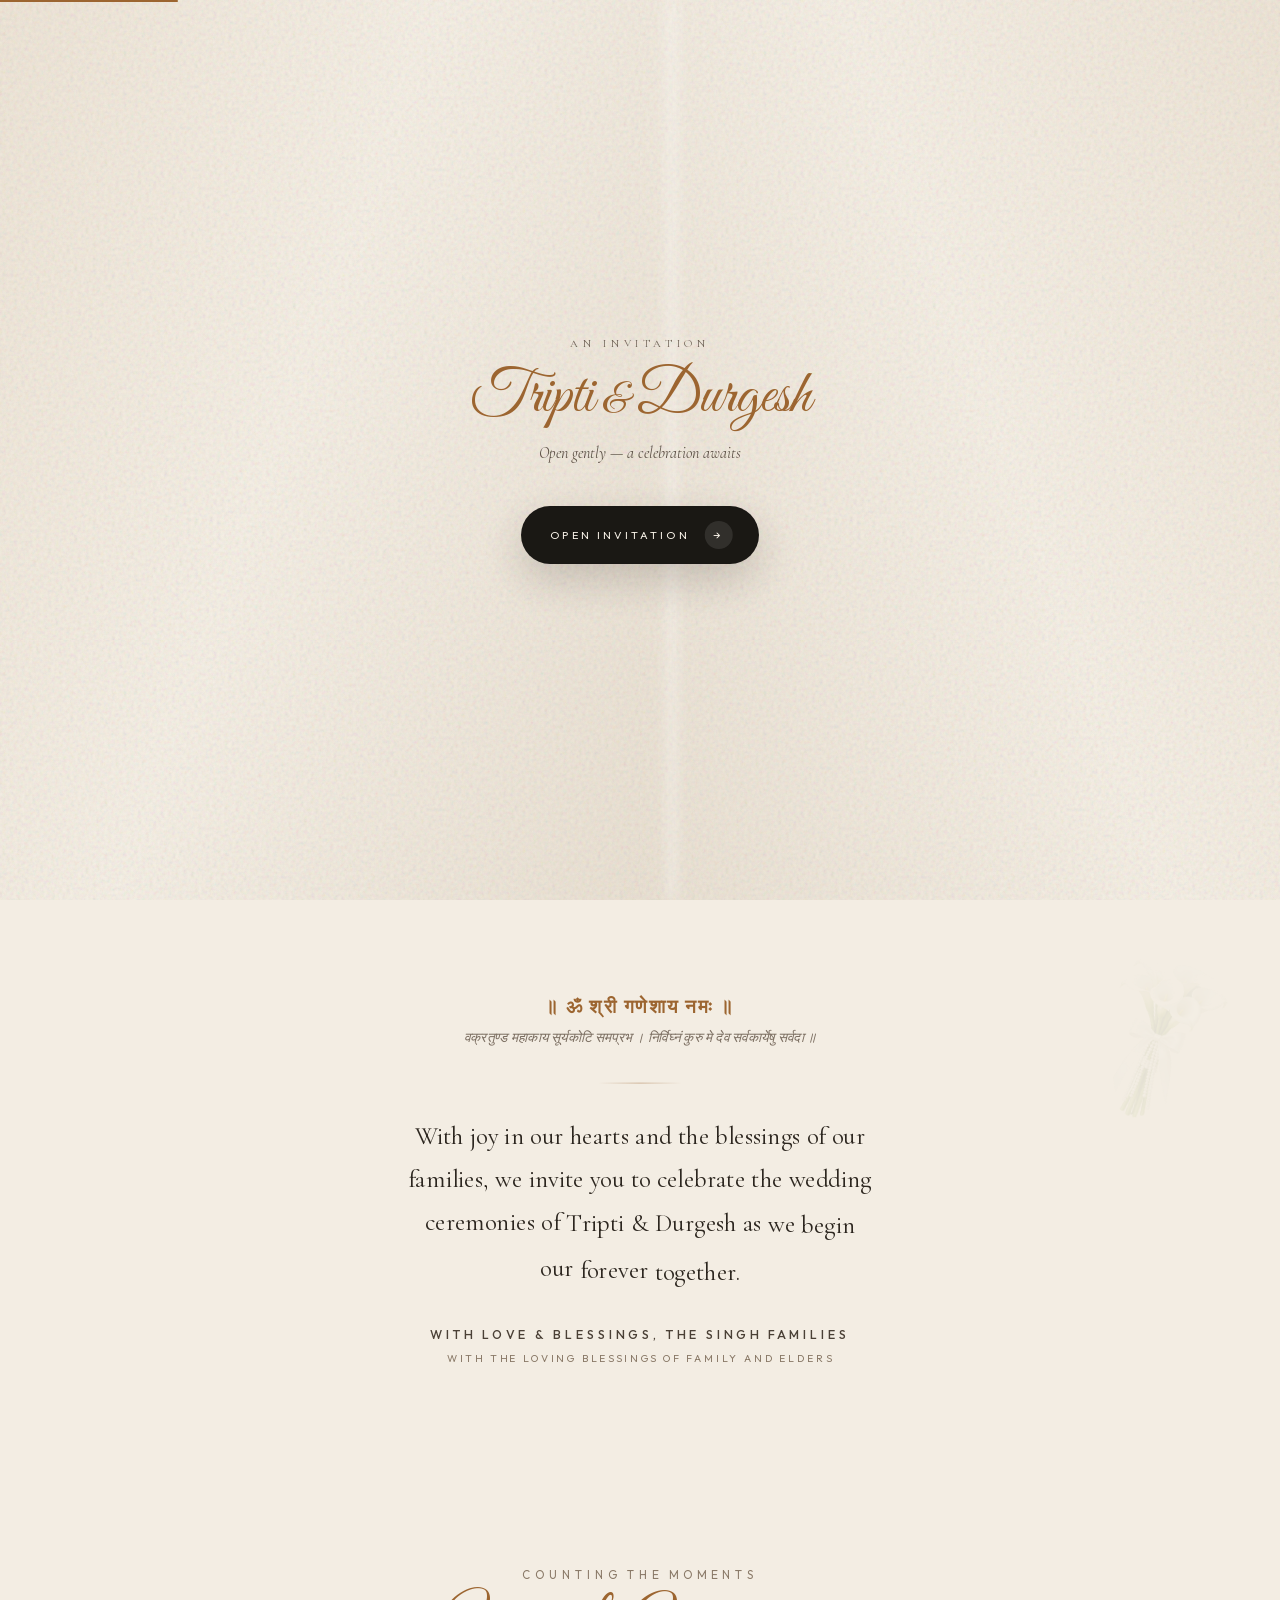
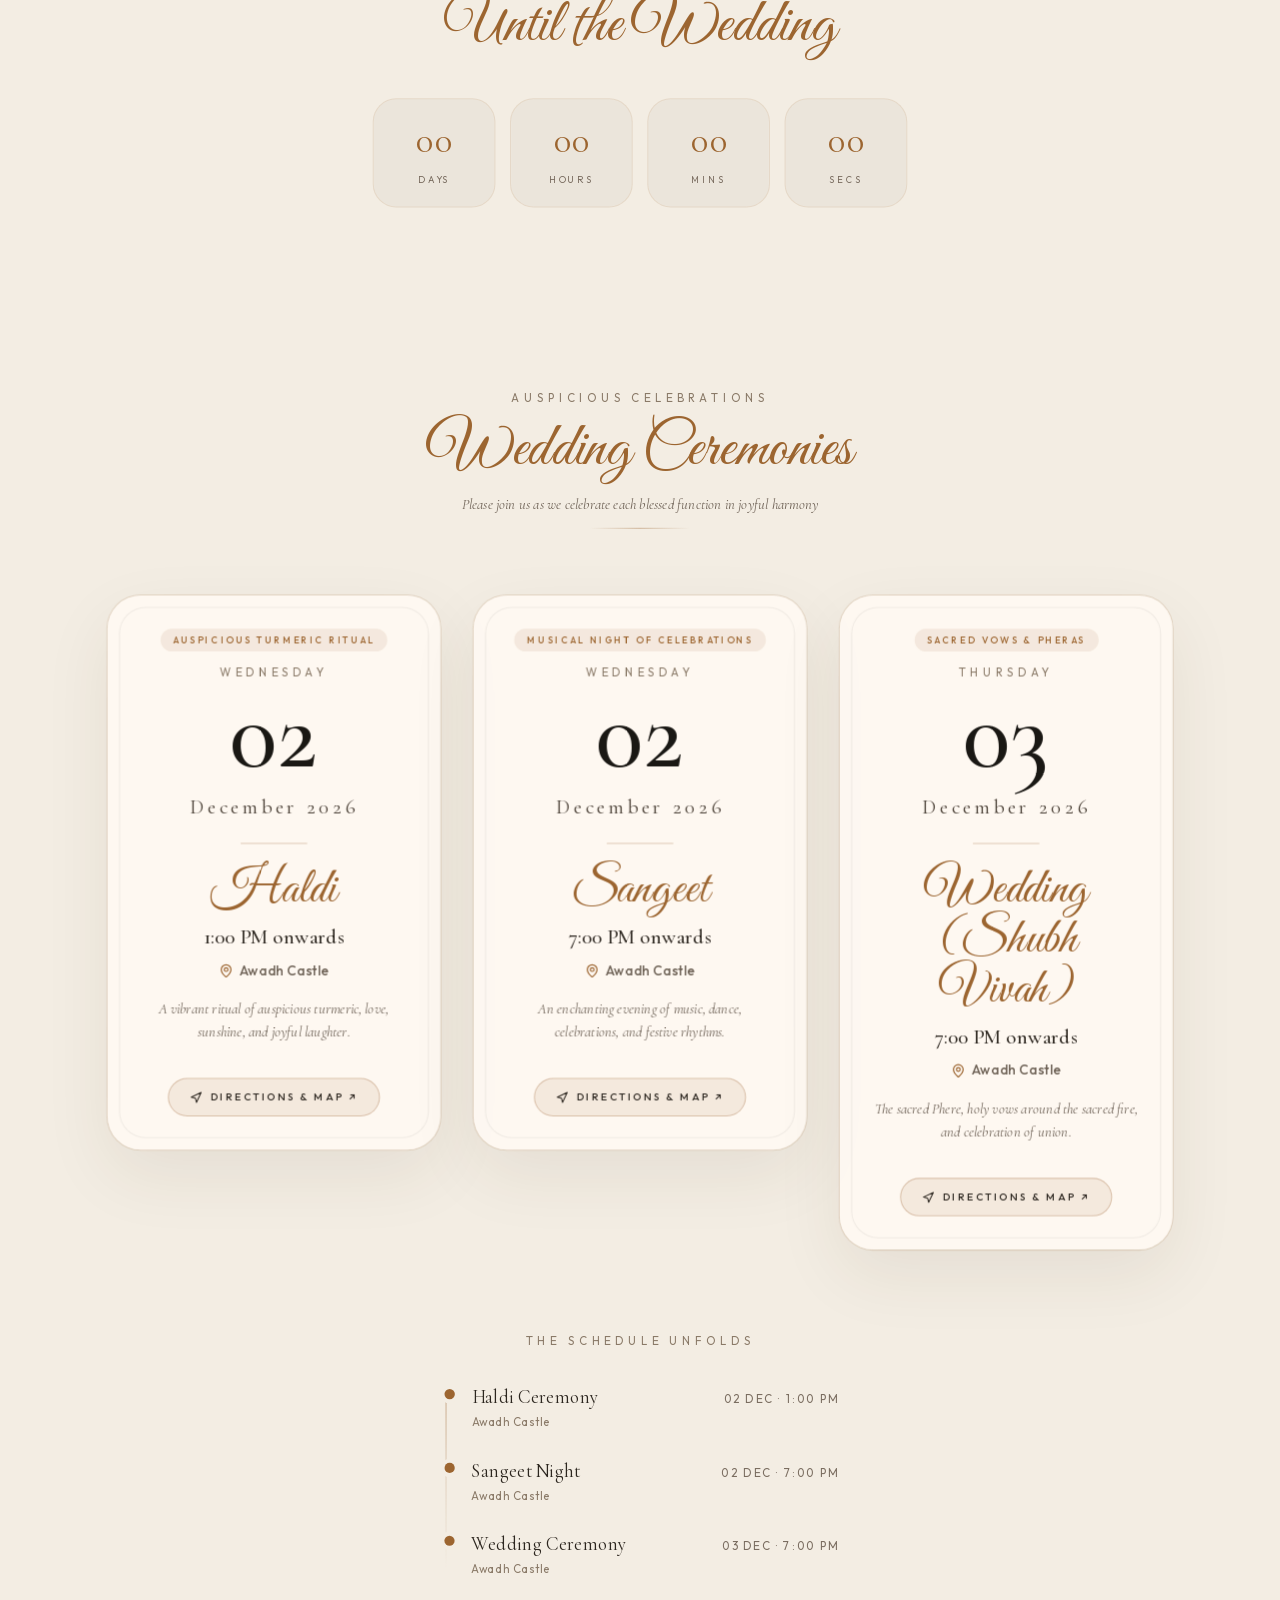
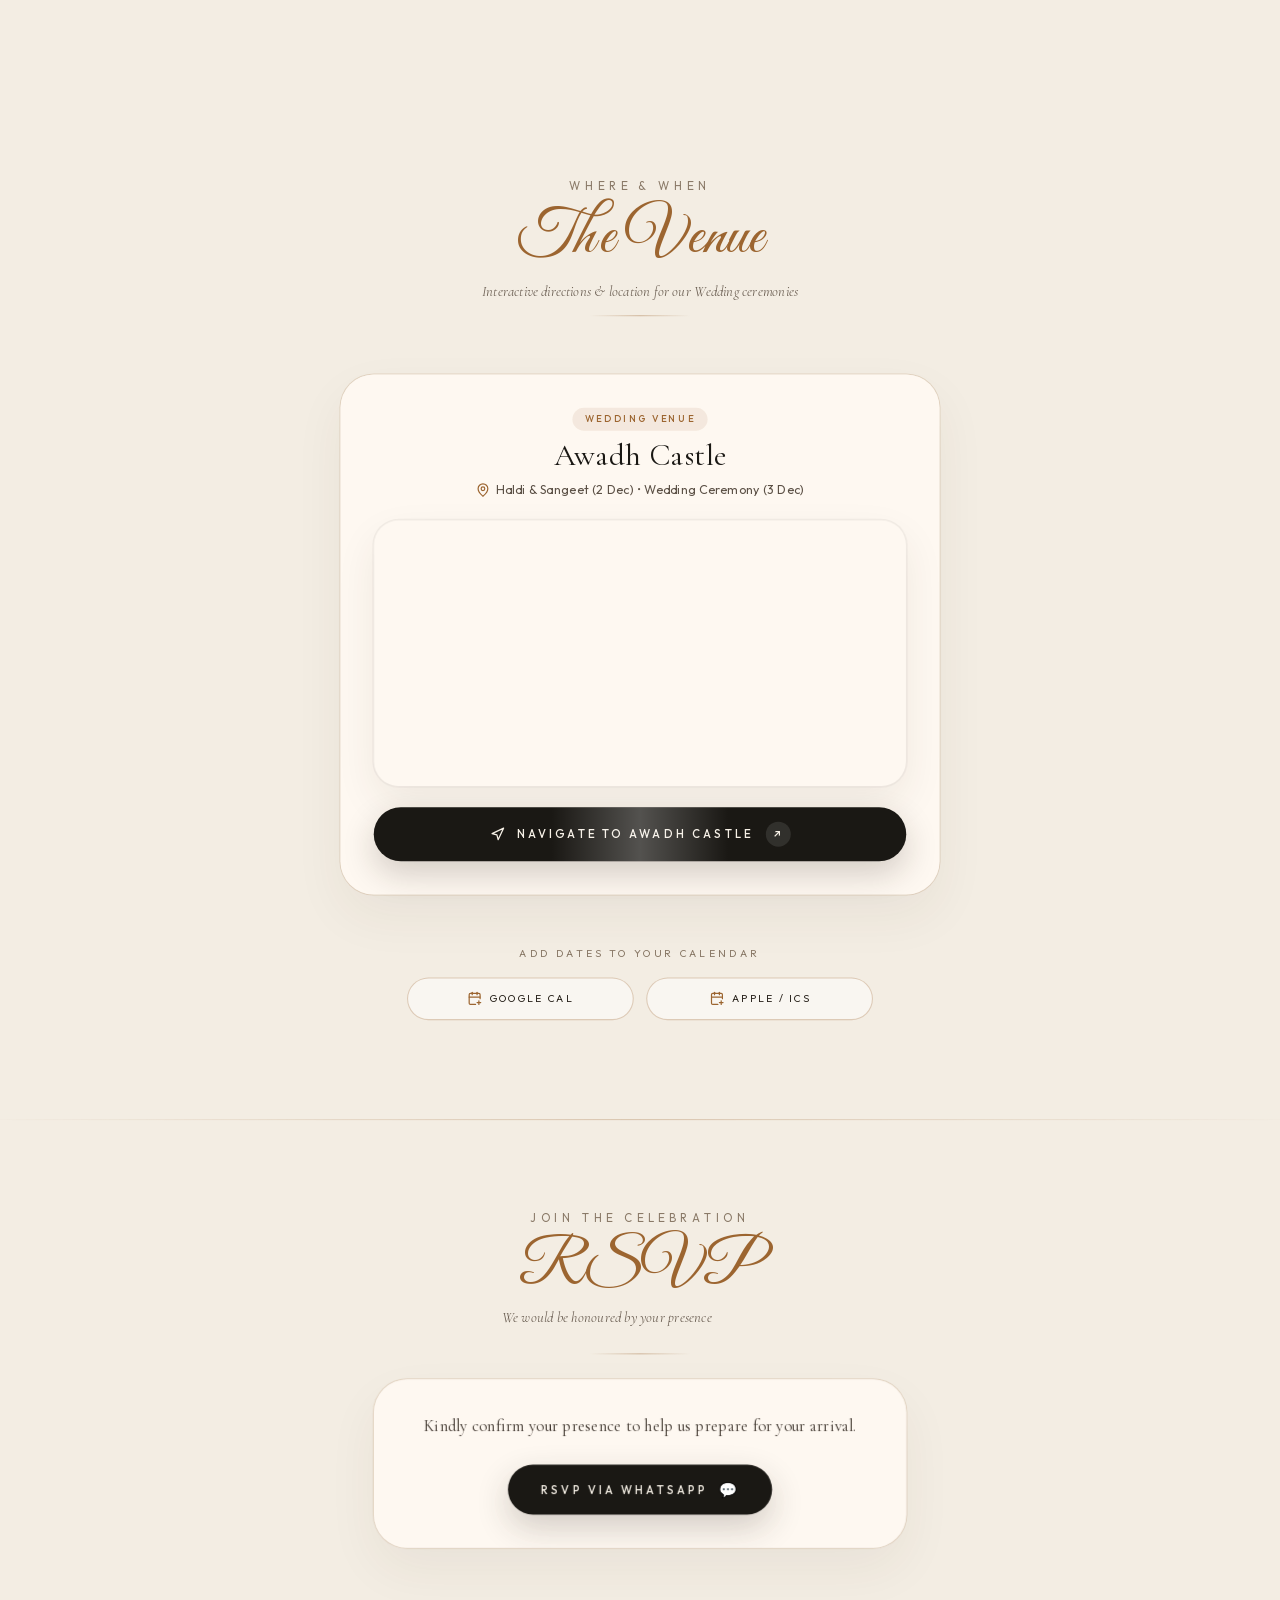
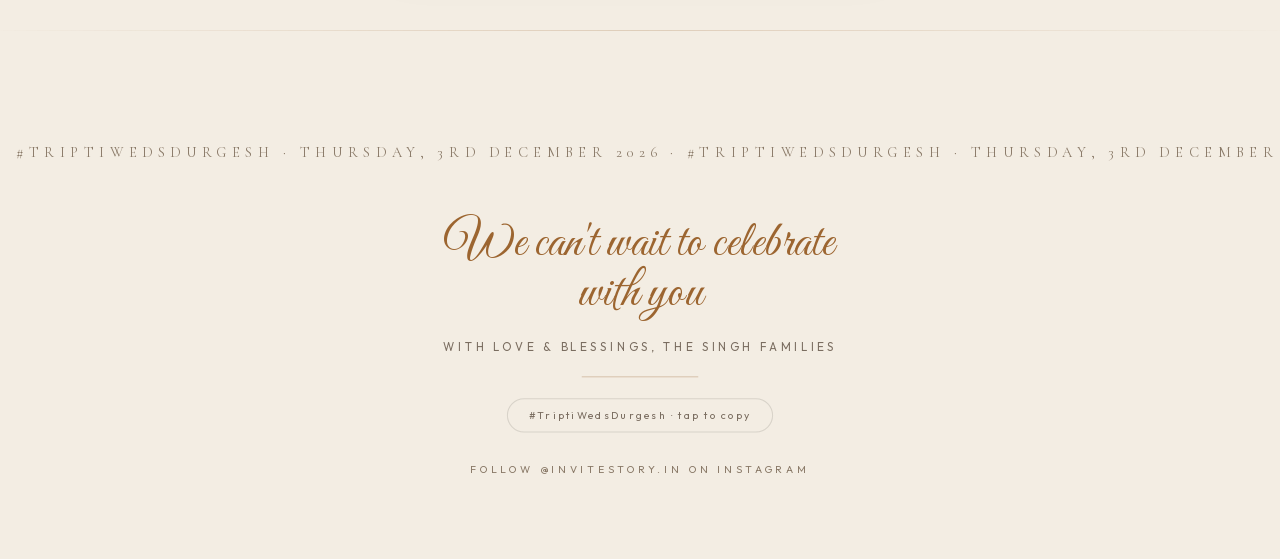
<file: index.html>
<!doctype html>
<html lang="en">
  <head>
    <meta charset="UTF-8" />
    <meta name="viewport" content="width=device-width, initial-scale=1.0, viewport-fit=cover" />
    <meta name="theme-color" content="#f3ede3" />
    <link
      rel="icon"
      href="data:image/svg+xml,%3Csvg xmlns='http://www.w3.org/2000/svg' viewBox='0 0 64 64'%3E%3Crect width='64' height='64' rx='14' fill='%23f3ede3'/%3E%3Ctext x='32' y='42' font-family='Georgia,serif' font-size='26' fill='%239c6530' text-anchor='middle'%3ET%3C/text%3E%3C/svg%3E"
    />
    <link rel="preconnect" href="https://fonts.googleapis.com" />
    <link rel="preconnect" href="https://fonts.gstatic.com" crossorigin />
    <link
      href="external/fonts.googleapis.com/css2-73b569e721.css"
      rel="stylesheet"
    />
    <title>Tripti ❤ Durgesh — Wedding Invitation</title>
    <meta name="description" content="Tripti Singh weds Durgesh Pratap Singh — a royal digital wedding invitation. Join us to celebrate our wedding ceremonies on 2nd-3rd Dec 2026 at Awadh Castle." />
    <link rel="canonical" href="https://tripti-weds-durgesh.invitestory.in/" />

    <!-- Open Graph / Facebook / WhatsApp (Optimized for instant preview generation < 300KB) -->
    <meta property="og:site_name" content="Tripti & Durgesh Wedding Invitation" />
    <meta property="og:type" content="website" />
    <meta property="og:url" content="https://tripti-weds-durgesh.invitestory.in/" />
    <meta property="og:title" content="Tripti ❤ Durgesh — Wedding Invitation" />
    <meta property="og:description" content="We joyfully invite you to celebrate the wedding ceremonies of Tripti Singh & Durgesh Pratap Singh on 2nd-3rd Dec 2026 at Awadh Castle." />
    <meta property="og:locale" content="en_IN" />
    <meta property="og:image" content="https://tripti-weds-durgesh.invitestory.in/editable/assets/og-whatsapp.jpg" />
    <meta property="og:image:secure_url" content="https://tripti-weds-durgesh.invitestory.in/editable/assets/og-whatsapp.jpg" />
    <meta property="og:image:type" content="image/jpeg" />
    <meta property="og:image:width" content="1200" />
    <meta property="og:image:height" content="630" />
    <meta property="og:image:alt" content="Tripti Singh and Durgesh Pratap Singh Wedding Invitation" />
    
    <!-- WhatsApp Square Thumbnail Fallback -->
    <meta property="og:image" content="https://tripti-weds-durgesh.invitestory.in/editable/assets/og-whatsapp-square.jpg" />
    <meta property="og:image:secure_url" content="https://tripti-weds-durgesh.invitestory.in/editable/assets/og-whatsapp-square.jpg" />
    <meta property="og:image:type" content="image/jpeg" />
    <meta property="og:image:width" content="600" />
    <meta property="og:image:height" content="600" />
    <link rel="image_src" href="https://tripti-weds-durgesh.invitestory.in/editable/assets/og-whatsapp.jpg" />

    <!-- Twitter Card -->
    <meta name="twitter:card" content="summary_large_image" />
    <meta name="twitter:url" content="https://tripti-weds-durgesh.invitestory.in/" />
    <meta name="twitter:title" content="Tripti ❤ Durgesh — Wedding Invitation" />
    <meta name="twitter:description" content="We joyfully invite you to celebrate the wedding ceremonies of Tripti Singh & Durgesh Pratap Singh on 2nd-3rd Dec 2026 at Awadh Castle." />
    <meta name="twitter:image" content="https://tripti-weds-durgesh.invitestory.in/editable/assets/og-whatsapp.jpg" />

    <script src="./editable/wedding-data.js?v=5"></script>
    <script type="module" crossorigin src="assets/index-mGGyI97A.js?v=5"></script>
    <link rel="stylesheet" crossorigin href="assets/index-pQKWR5sE.css?v=5">
  </head>
  <body>
    <div id="root"></div>
  </body>
</html>
</file>
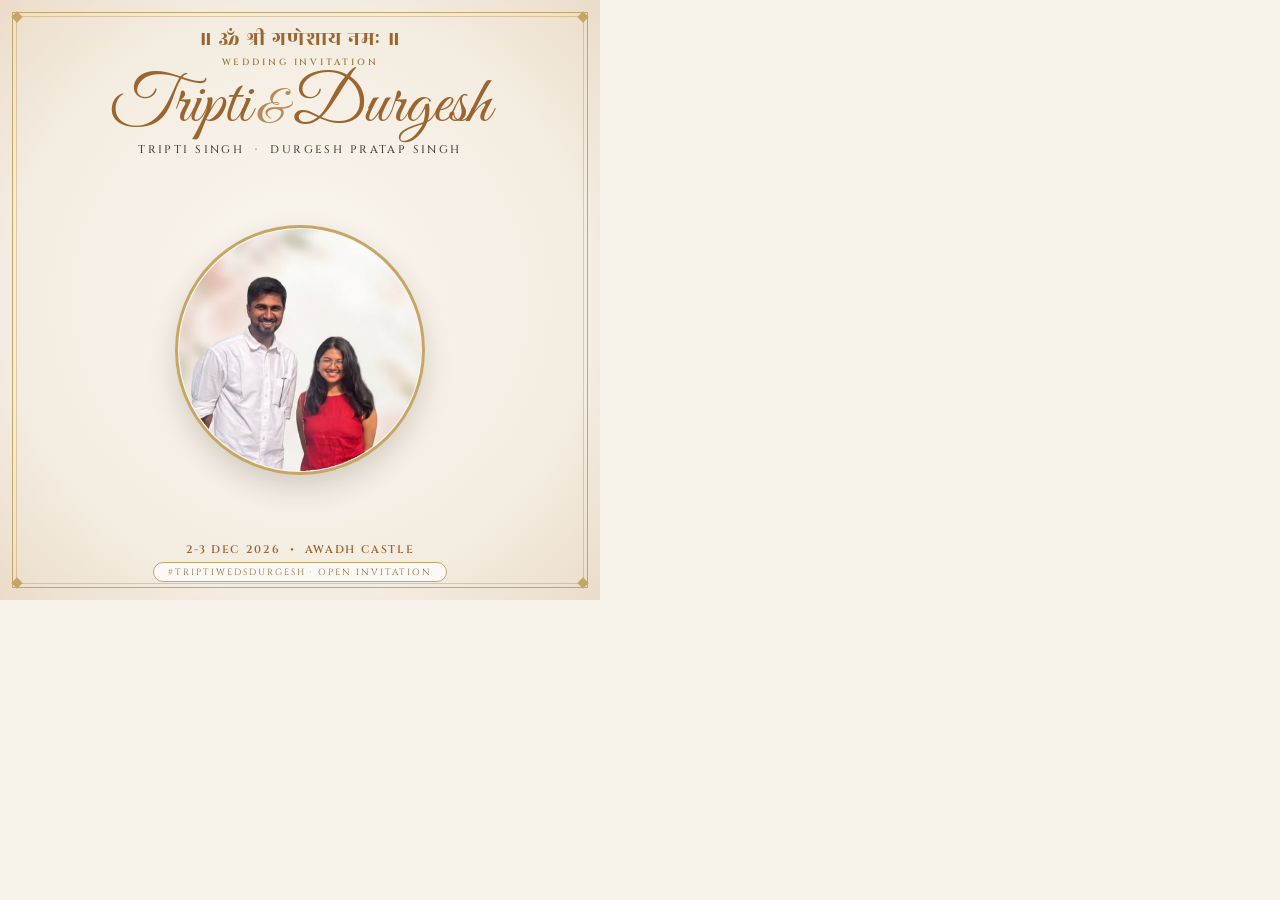
<file: scripts/og-card-square.html>
<!DOCTYPE html>
<html lang="en">
<head>
  <meta charset="UTF-8">
  <style>
    @font-face {
      font-family: 'Great Vibes';
      src: url('../editable/assets/GreatVibes.ttf') format('truetype');
    }
    @font-face {
      font-family: 'Cinzel';
      src: url('../editable/assets/Cinzel.ttf') format('truetype');
    }
    @font-face {
      font-family: 'Rozha One';
      src: url('../editable/assets/RozhaOne.ttf') format('truetype');
    }

    * {
      margin: 0;
      padding: 0;
      box-sizing: border-box;
      -webkit-font-smoothing: antialiased;
    }

    body {
      width: 600px;
      height: 600px;
      overflow: hidden;
      background: #f7f2ea;
      font-family: 'Cinzel', serif;
      position: relative;
      display: flex;
      flex-direction: column;
      align-items: center;
      justify-content: space-between;
      padding: 22px 24px 18px 24px;
      text-align: center;
    }

    .bg-texture {
      position: absolute;
      inset: 0;
      background: radial-gradient(circle at 50% 50%, #faf6f0 0%, #f3ece0 70%, #ebdcc9 100%);
      z-index: 1;
    }

    .outer-border {
      position: absolute;
      inset: 12px;
      border: 1.5px solid #c6a664;
      pointer-events: none;
      z-index: 2;
    }

    .inner-border {
      position: absolute;
      inset: 16px;
      border: 1px solid rgba(198, 166, 100, 0.5);
      pointer-events: none;
      z-index: 2;
    }

    .corner {
      position: absolute;
      width: 8px;
      height: 8px;
      background: #c6a664;
      transform: rotate(45deg);
      z-index: 3;
    }
    .c-tl { top: 13px; left: 13px; }
    .c-tr { top: 13px; right: 13px; }
    .c-bl { bottom: 13px; left: 13px; }
    .c-br { bottom: 13px; right: 13px; }

    .header-area {
      position: relative;
      z-index: 10;
      display: flex;
      flex-direction: column;
      align-items: center;
      margin-top: 2px;
    }

    .shloka {
      font-family: 'Rozha One', serif;
      font-size: 21px;
      color: #9c6530;
      letter-spacing: 0.05em;
      margin-bottom: 2px;
    }

    .invitation-badge {
      font-size: 9px;
      letter-spacing: 0.32em;
      text-transform: uppercase;
      color: #9e7d3b;
      margin-bottom: 2px;
      font-weight: 600;
    }

    .names {
      font-family: 'Great Vibes', cursive;
      font-size: 68px;
      line-height: 1.02;
      color: #9c6530;
      margin: 1px 0;
    }

    .names span.amp {
      font-size: 48px;
      color: #b58c58;
      margin: 0 6px;
      font-family: 'Great Vibes', cursive;
    }

    .full-names {
      font-size: 11px;
      letter-spacing: 0.22em;
      color: #4a3e31;
      text-transform: uppercase;
      font-weight: 500;
      margin-top: 1px;
    }

    .couple-container {
      position: relative;
      z-index: 10;
      width: 100%;
      height: 310px;
      display: flex;
      align-items: center;
      justify-content: center;
      margin-top: -4px;
      margin-bottom: -4px;
    }

    .couple-circle {
      width: 250px;
      height: 250px;
      border-radius: 50%;
      border: 3px solid #c6a664;
      box-shadow: 0 12px 28px rgba(60, 45, 30, 0.18);
      overflow: hidden;
      display: flex;
      align-items: center;
      justify-content: center;
      background: radial-gradient(circle, rgba(255,255,255,0.7) 0%, rgba(243,237,227,0.4) 100%);
    }

    .couple-img {
      width: 100%;
      height: 100%;
      object-fit: cover;
    }

    .footer-area {
      position: relative;
      z-index: 10;
      display: flex;
      flex-direction: column;
      align-items: center;
      gap: 3px;
    }

    .date-venue {
      font-size: 11px;
      letter-spacing: 0.15em;
      color: #9c6530;
      text-transform: uppercase;
      font-weight: 600;
    }

    .hashtag {
      font-size: 9px;
      letter-spacing: 0.22em;
      color: #8f6527;
      text-transform: uppercase;
      padding: 3px 14px;
      border-radius: 9999px;
      border: 1px solid #c6a664;
      background: rgba(255, 255, 255, 0.7);
      margin-top: 2px;
    }
  </style>
</head>
<body>
  <div class="bg-texture"></div>
  <div class="outer-border"></div>
  <div class="inner-border"></div>
  <div class="corner c-tl"></div>
  <div class="corner c-tr"></div>
  <div class="corner c-bl"></div>
  <div class="corner c-br"></div>

  <div class="header-area">
    <div class="shloka">॥ ॐ श्री गणेशाय नमः ॥</div>
    <div class="invitation-badge">WEDDING INVITATION</div>
    <div class="names">
      Tripti<span class="amp">&</span>Durgesh
    </div>
    <div class="full-names">
      Tripti Singh &nbsp;·&nbsp; Durgesh Pratap Singh
    </div>
  </div>

  <div class="couple-container">
    <div class="couple-circle">
      <img src="../editable/assets/couple-hero-circle.png" class="couple-img" alt="Tripti and Durgesh">
    </div>
  </div>

  <div class="footer-area">
    <div class="date-venue">
      2-3 Dec 2026 &nbsp;•&nbsp; Awadh Castle
    </div>
    <div class="hashtag">
      #TriptiWedsDurgesh · Open Invitation
    </div>
  </div>
</body>
</html>
</file>
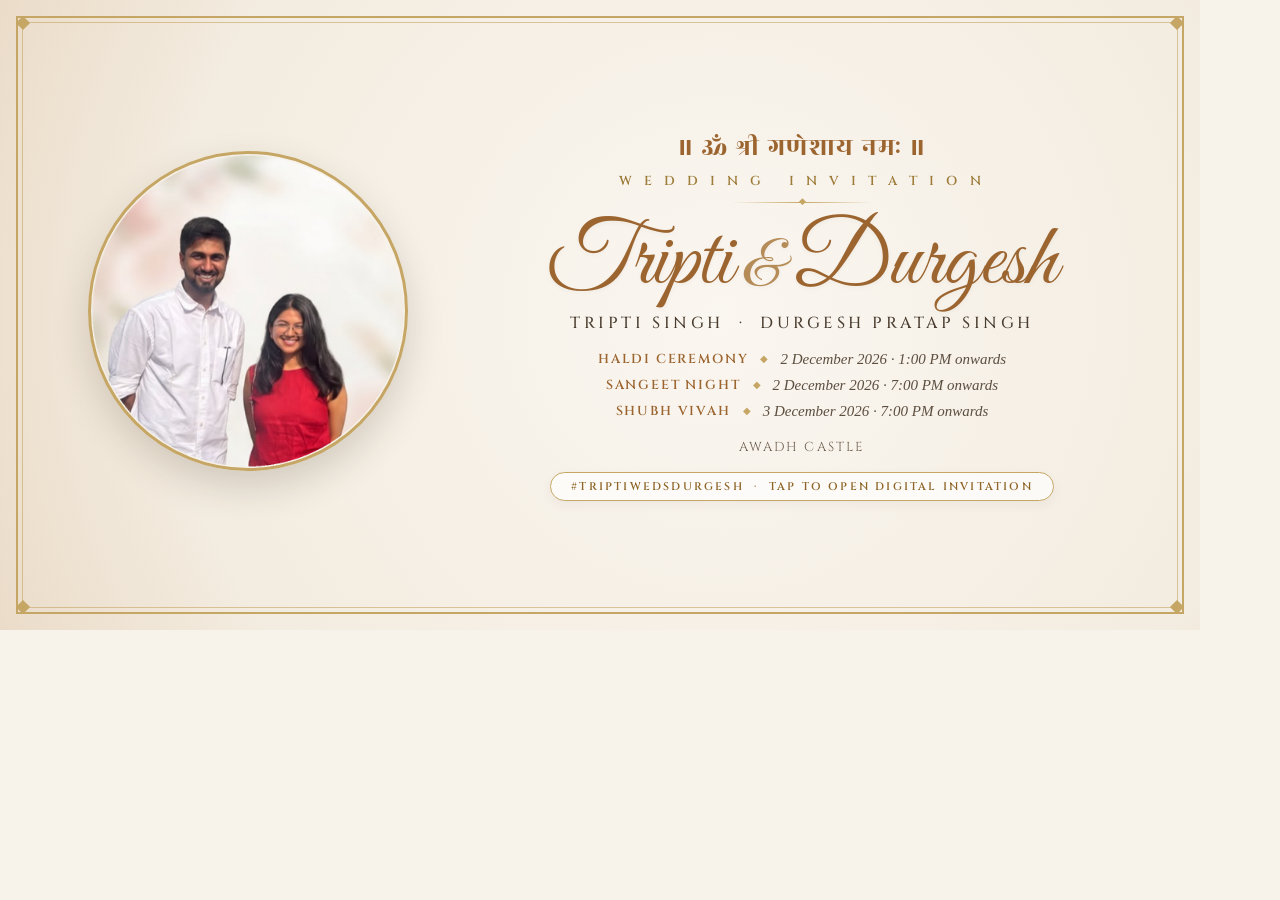
<file: scripts/og-card.html>
<!DOCTYPE html>
<html lang="en">
<head>
  <meta charset="UTF-8">
  <style>
    @font-face {
      font-family: 'Great Vibes';
      src: url('../editable/assets/GreatVibes.ttf') format('truetype');
    }
    @font-face {
      font-family: 'Cinzel';
      src: url('../editable/assets/Cinzel.ttf') format('truetype');
    }
    @font-face {
      font-family: 'Rozha One';
      src: url('../editable/assets/RozhaOne.ttf') format('truetype');
    }

    * {
      margin: 0;
      padding: 0;
      box-sizing: border-box;
      -webkit-font-smoothing: antialiased;
    }

    body {
      width: 1200px;
      height: 630px;
      overflow: hidden;
      background: #f7f2ea;
      font-family: 'Cinzel', serif;
      position: relative;
      display: flex;
      align-items: center;
      justify-content: space-between;
      padding: 36px 48px;
    }

    /* Luxury Parchment Vignette & Texture */
    .bg-texture {
      position: absolute;
      inset: 0;
      background: radial-gradient(circle at 60% 50%, #faf6f0 0%, #f3ece0 70%, #ebdcc9 100%);
      z-index: 1;
    }

    /* Dual Ornate Gold Borders */
    .outer-border {
      position: absolute;
      inset: 16px;
      border: 2px solid #c6a664;
      pointer-events: none;
      z-index: 2;
    }

    .inner-border {
      position: absolute;
      inset: 22px;
      border: 1px solid rgba(198, 166, 100, 0.6);
      pointer-events: none;
      z-index: 2;
    }

    /* Corner Diamonds */
    .corner {
      position: absolute;
      width: 10px;
      height: 10px;
      background: #c6a664;
      transform: rotate(45deg);
      z-index: 3;
    }
    .c-tl { top: 18px; left: 18px; }
    .c-tr { top: 18px; right: 18px; }
    .c-bl { bottom: 18px; left: 18px; }
    .c-br { bottom: 18px; right: 18px; }

    /* Left Side: Couple Art */
    .couple-container {
      position: relative;
      z-index: 10;
      width: 400px;
      height: 100%;
      display: flex;
      align-items: center;
      justify-content: center;
      padding-bottom: 8px;
    }

    .couple-circle {
      width: 320px;
      height: 320px;
      border-radius: 50%;
      border: 3px solid #c6a664;
      box-shadow: 0 16px 36px rgba(60, 45, 30, 0.18);
      overflow: hidden;
      display: flex;
      align-items: center;
      justify-content: center;
      background: radial-gradient(circle, rgba(255,255,255,0.7) 0%, rgba(243,237,227,0.4) 100%);
    }

    .couple-img {
      width: 100%;
      height: 100%;
      object-fit: cover;
    }

    /* Right Side: Typography & Details */
    .details-container {
      position: relative;
      z-index: 10;
      flex: 1;
      height: 100%;
      display: flex;
      flex-direction: column;
      align-items: center;
      justify-content: center;
      text-align: center;
      padding-left: 20px;
      padding-right: 16px;
    }

    .shloka {
      font-family: 'Rozha One', serif;
      font-size: 26px;
      color: #9c6530;
      letter-spacing: 0.05em;
      margin-bottom: 6px;
    }

    .invitation-badge {
      font-size: 13px;
      letter-spacing: 0.35em;
      text-transform: uppercase;
      color: #9e7d3b;
      margin-bottom: 8px;
      font-weight: 600;
    }

    .divider {
      width: 140px;
      height: 1px;
      background: linear-gradient(to right, transparent, #c6a664, transparent);
      margin: 4px 0 10px 0;
      position: relative;
    }

    .divider::after {
      content: '◆';
      position: absolute;
      top: -7px;
      left: 50%;
      transform: translateX(-50%);
      color: #c6a664;
      font-size: 9px;
    }

    .names {
      font-family: 'Great Vibes', cursive;
      font-size: 90px;
      line-height: 1.02;
      color: #9c6530;
      margin: 4px 0;
      text-shadow: 0 2px 4px rgba(0,0,0,0.04);
    }

    .names span.amp {
      font-size: 65px;
      color: #b58c58;
      margin: 0 10px;
      font-family: 'Great Vibes', cursive;
    }

    .full-names {
      font-size: 16px;
      letter-spacing: 0.22em;
      color: #4a3e31;
      text-transform: uppercase;
      margin-bottom: 16px;
      font-weight: 500;
    }

    .events-grid {
      display: flex;
      flex-direction: column;
      gap: 8px;
      margin-bottom: 18px;
      width: 100%;
      max-width: 620px;
    }

    .event-row {
      display: flex;
      align-items: center;
      justify-content: center;
      gap: 12px;
    }

    .event-tag {
      font-size: 13px;
      font-weight: 600;
      letter-spacing: 0.14em;
      color: #9c6530;
      text-transform: uppercase;
    }

    .event-dot {
      color: #c6a664;
      font-size: 10px;
    }

    .event-detail {
      font-family: Georgia, serif;
      font-size: 15px;
      color: #5c4e3f;
      font-style: italic;
    }

    .venue-summary {
      font-size: 13px;
      letter-spacing: 0.16em;
      color: #6e6050;
      text-transform: uppercase;
      margin-bottom: 16px;
    }

    .bottom-pill {
      display: inline-flex;
      align-items: center;
      gap: 10px;
      padding: 6px 20px;
      border-radius: 9999px;
      border: 1px solid #c6a664;
      background: rgba(255, 255, 255, 0.7);
      box-shadow: 0 4px 12px rgba(60, 45, 30, 0.05);
    }

    .bottom-pill span {
      font-size: 11px;
      letter-spacing: 0.2em;
      color: #8f6527;
      text-transform: uppercase;
      font-weight: 600;
    }
  </style>
</head>
<body>
  <div class="bg-texture"></div>
  <div class="outer-border"></div>
  <div class="inner-border"></div>
  <div class="corner c-tl"></div>
  <div class="corner c-tr"></div>
  <div class="corner c-bl"></div>
  <div class="corner c-br"></div>

  <!-- Left: Couple Art -->
  <div class="couple-container">
    <div class="couple-circle">
      <img src="../editable/assets/couple-hero-circle.png" class="couple-img" alt="Tripti and Durgesh">
    </div>
  </div>

  <!-- Right: Ceremony Info (Tripti First!) -->
  <div class="details-container">
    <div class="shloka">॥ ॐ श्री गणेशाय नमः ॥</div>
    <div class="invitation-badge">W E D D I N G &nbsp; I N V I T A T I O N</div>
    <div class="divider"></div>

    <div class="names">
      Tripti<span class="amp">&</span>Durgesh
    </div>

    <div class="full-names">
      Tripti Singh &nbsp;·&nbsp; Durgesh Pratap Singh
    </div>

    <div class="events-grid">
      <div class="event-row">
        <span class="event-tag">Haldi Ceremony</span>
        <span class="event-dot">◆</span>
        <span class="event-detail">2 December 2026 · 1:00 PM onwards</span>
      </div>
      <div class="event-row">
        <span class="event-tag">Sangeet Night</span>
        <span class="event-dot">◆</span>
        <span class="event-detail">2 December 2026 · 7:00 PM onwards</span>
      </div>
      <div class="event-row">
        <span class="event-tag">Shubh Vivah</span>
        <span class="event-dot">◆</span>
        <span class="event-detail">3 December 2026 · 7:00 PM onwards</span>
      </div>
    </div>

    <div class="venue-summary">
      Awadh Castle
    </div>

    <div class="bottom-pill">
      <span>#TriptiWedsDurgesh &nbsp;·&nbsp; Tap to Open Digital Invitation</span>
    </div>
  </div>
</body>
</html>
</file>
<file: external/fonts.googleapis.com/css2-73b569e721.css>
@font-face {
  font-family: 'Cormorant Garamond';
  font-style: italic;
  font-weight: 400;
  font-display: swap;
  src: url(../fonts.gstatic.com/s/cormorantgaramond/v21/co3smX5slCNuHLi8bLeY9MK7whWMhyjYrGFEsdtdc62E6zd58jDOjNk9IfqxUQ.woff) format('woff');
}
@font-face {
  font-family: 'Cormorant Garamond';
  font-style: normal;
  font-weight: 400;
  font-display: swap;
  src: url(../fonts.gstatic.com/s/cormorantgaramond/v21/co3bmX5slCNuHLi8bLeY9MK7whWMhyjoq3FNsS8.woff2) format('woff2');
}
@font-face {
  font-family: 'Cormorant Garamond';
  font-style: normal;
  font-weight: 500;
  font-display: swap;
  src: url(../fonts.gstatic.com/s/cormorantgaramond/v21/co3bmX5slCNuHLi8bLeY9MK7whWMhyjoq3FNsS8.woff2) format('woff2');
}
@font-face {
  font-family: 'Cormorant Garamond';
  font-style: normal;
  font-weight: 600;
  font-display: swap;
  src: url(../fonts.gstatic.com/s/cormorantgaramond/v21/co3bmX5slCNuHLi8bLeY9MK7whWMhyjoq3FNsS8.woff2) format('woff2');
}
@font-face {
  font-family: 'Great Vibes';
  font-style: normal;
  font-weight: 400;
  font-display: swap;
  src: url(../fonts.gstatic.com/s/greatvibes/v21/RWmMoKWR9v4ksMfaWd_JN-XHg6MKDA.woff2) format('woff2');
}
@font-face {
  font-family: 'Outfit';
  font-style: normal;
  font-weight: 300;
  font-display: swap;
  src: url(../fonts.gstatic.com/s/outfit/v15/QGYvz_MVcBeNP4N5tkFtc4A.woff2) format('woff2');
}
@font-face {
  font-family: 'Outfit';
  font-style: normal;
  font-weight: 400;
  font-display: swap;
  src: url(../fonts.gstatic.com/s/outfit/v15/QGYvz_MVcBeNP4N5tkFtc4A.woff2) format('woff2');
}
@font-face {
  font-family: 'Outfit';
  font-style: normal;
  font-weight: 500;
  font-display: swap;
  src: url(../fonts.gstatic.com/s/outfit/v15/QGYvz_MVcBeNP4N5tkFtc4A.woff2) format('woff2');
}
@font-face {
  font-family: 'Outfit';
  font-style: normal;
  font-weight: 600;
  font-display: swap;
  src: url(../fonts.gstatic.com/s/outfit/v15/QGYvz_MVcBeNP4N5tkFtc4A.woff2) format('woff2');
}
</file>
<file: assets/index-pQKWR5sE.css>
*,:before,:after{--tw-border-spacing-x: 0;--tw-border-spacing-y: 0;--tw-translate-x: 0;--tw-translate-y: 0;--tw-rotate: 0;--tw-skew-x: 0;--tw-skew-y: 0;--tw-scale-x: 1;--tw-scale-y: 1;--tw-pan-x: ;--tw-pan-y: ;--tw-pinch-zoom: ;--tw-scroll-snap-strictness: proximity;--tw-gradient-from-position: ;--tw-gradient-via-position: ;--tw-gradient-to-position: ;--tw-ordinal: ;--tw-slashed-zero: ;--tw-numeric-figure: ;--tw-numeric-spacing: ;--tw-numeric-fraction: ;--tw-ring-inset: ;--tw-ring-offset-width: 0px;--tw-ring-offset-color: #fff;--tw-ring-color: rgb(59 130 246 / .5);--tw-ring-offset-shadow: 0 0 #0000;--tw-ring-shadow: 0 0 #0000;--tw-shadow: 0 0 #0000;--tw-shadow-colored: 0 0 #0000;--tw-blur: ;--tw-brightness: ;--tw-contrast: ;--tw-grayscale: ;--tw-hue-rotate: ;--tw-invert: ;--tw-saturate: ;--tw-sepia: ;--tw-drop-shadow: ;--tw-backdrop-blur: ;--tw-backdrop-brightness: ;--tw-backdrop-contrast: ;--tw-backdrop-grayscale: ;--tw-backdrop-hue-rotate: ;--tw-backdrop-invert: ;--tw-backdrop-opacity: ;--tw-backdrop-saturate: ;--tw-backdrop-sepia: ;--tw-contain-size: ;--tw-contain-layout: ;--tw-contain-paint: ;--tw-contain-style: }::backdrop{--tw-border-spacing-x: 0;--tw-border-spacing-y: 0;--tw-translate-x: 0;--tw-translate-y: 0;--tw-rotate: 0;--tw-skew-x: 0;--tw-skew-y: 0;--tw-scale-x: 1;--tw-scale-y: 1;--tw-pan-x: ;--tw-pan-y: ;--tw-pinch-zoom: ;--tw-scroll-snap-strictness: proximity;--tw-gradient-from-position: ;--tw-gradient-via-position: ;--tw-gradient-to-position: ;--tw-ordinal: ;--tw-slashed-zero: ;--tw-numeric-figure: ;--tw-numeric-spacing: ;--tw-numeric-fraction: ;--tw-ring-inset: ;--tw-ring-offset-width: 0px;--tw-ring-offset-color: #fff;--tw-ring-color: rgb(59 130 246 / .5);--tw-ring-offset-shadow: 0 0 #0000;--tw-ring-shadow: 0 0 #0000;--tw-shadow: 0 0 #0000;--tw-shadow-colored: 0 0 #0000;--tw-blur: ;--tw-brightness: ;--tw-contrast: ;--tw-grayscale: ;--tw-hue-rotate: ;--tw-invert: ;--tw-saturate: ;--tw-sepia: ;--tw-drop-shadow: ;--tw-backdrop-blur: ;--tw-backdrop-brightness: ;--tw-backdrop-contrast: ;--tw-backdrop-grayscale: ;--tw-backdrop-hue-rotate: ;--tw-backdrop-invert: ;--tw-backdrop-opacity: ;--tw-backdrop-saturate: ;--tw-backdrop-sepia: ;--tw-contain-size: ;--tw-contain-layout: ;--tw-contain-paint: ;--tw-contain-style: }*,:before,:after{box-sizing:border-box;border-width:0;border-style:solid;border-color:#e5e7eb}:before,:after{--tw-content: ""}html,:host{line-height:1.5;-webkit-text-size-adjust:100%;-moz-tab-size:4;-o-tab-size:4;tab-size:4;font-family:ui-sans-serif,system-ui,sans-serif,"Apple Color Emoji","Segoe UI Emoji",Segoe UI Symbol,"Noto Color Emoji";font-feature-settings:normal;font-variation-settings:normal;-webkit-tap-highlight-color:transparent}body{margin:0;line-height:inherit}hr{height:0;color:inherit;border-top-width:1px}abbr:where([title]){-webkit-text-decoration:underline dotted;text-decoration:underline dotted}h1,h2,h3,h4,h5,h6{font-size:inherit;font-weight:inherit}a{color:inherit;text-decoration:inherit}b,strong{font-weight:bolder}code,kbd,samp,pre{font-family:ui-monospace,SFMono-Regular,Menlo,Monaco,Consolas,Liberation Mono,Courier New,monospace;font-feature-settings:normal;font-variation-settings:normal;font-size:1em}small{font-size:80%}sub,sup{font-size:75%;line-height:0;position:relative;vertical-align:baseline}sub{bottom:-.25em}sup{top:-.5em}table{text-indent:0;border-color:inherit;border-collapse:collapse}button,input,optgroup,select,textarea{font-family:inherit;font-feature-settings:inherit;font-variation-settings:inherit;font-size:100%;font-weight:inherit;line-height:inherit;letter-spacing:inherit;color:inherit;margin:0;padding:0}button,select{text-transform:none}button,input:where([type=button]),input:where([type=reset]),input:where([type=submit]){-webkit-appearance:button;background-color:transparent;background-image:none}:-moz-focusring{outline:auto}:-moz-ui-invalid{box-shadow:none}progress{vertical-align:baseline}::-webkit-inner-spin-button,::-webkit-outer-spin-button{height:auto}[type=search]{-webkit-appearance:textfield;outline-offset:-2px}::-webkit-search-decoration{-webkit-appearance:none}::-webkit-file-upload-button{-webkit-appearance:button;font:inherit}summary{display:list-item}blockquote,dl,dd,h1,h2,h3,h4,h5,h6,hr,figure,p,pre{margin:0}fieldset{margin:0;padding:0}legend{padding:0}ol,ul,menu{list-style:none;margin:0;padding:0}dialog{padding:0}textarea{resize:vertical}input::-moz-placeholder,textarea::-moz-placeholder{opacity:1;color:#9ca3af}input::placeholder,textarea::placeholder{opacity:1;color:#9ca3af}button,[role=button]{cursor:pointer}:disabled{cursor:default}img,svg,video,canvas,audio,iframe,embed,object{display:block;vertical-align:middle}img,video{max-width:100%;height:auto}[hidden]:where(:not([hidden=until-found])){display:none}:root{--background: 36 33% 92%;--foreground: 30 10% 10%;--card: 36 40% 97%;--card-foreground: 30 10% 10%;--popover: 36 40% 97%;--popover-foreground: 30 10% 10%;--primary: 30 10% 10%;--primary-foreground: 36 40% 96%;--secondary: 34 20% 90%;--secondary-foreground: 30 10% 10%;--muted: 34 16% 88%;--muted-foreground: 30 8% 40%;--accent: 34 16% 88%;--accent-foreground: 30 10% 10%;--destructive: 0 84% 60%;--destructive-foreground: 0 0% 98%;--border: 30 10% 82%;--input: 30 10% 82%;--ring: 30 10% 20%;--radius: .75rem}*{border-color:hsl(var(--border))}html{background:#f3ede3}body{background:#f3ede3;color:#1a1814;font-family:Outfit,Helvetica Neue,sans-serif;overflow-x:hidden;-webkit-font-smoothing:antialiased}::-moz-selection{background:#1a181424}::selection{background:#1a181424}::-webkit-scrollbar{width:5px}::-webkit-scrollbar-track{background:#f3ede3}::-webkit-scrollbar-thumb{background:#c4b6a4;border-radius:99px}.sr-only{position:absolute;width:1px;height:1px;padding:0;margin:-1px;overflow:hidden;clip:rect(0,0,0,0);white-space:nowrap;border-width:0}.pointer-events-none{pointer-events:none}.visible{visibility:visible}.invisible{visibility:hidden}.fixed{position:fixed}.absolute{position:absolute}.relative{position:relative}.inset-0{inset:0}.inset-3{inset:.75rem}.inset-\[-10\%\]{inset:-10%}.inset-x-0{left:0;right:0}.inset-y-0{top:0;bottom:0}.-bottom-12{bottom:-3rem}.-left-1\/3{left:-33.333333%}.-left-10{left:-2.5rem}.-left-12{left:-3rem}.-right-12{right:-3rem}.-right-8{right:-2rem}.-top-12{top:-3rem}.bottom-0{bottom:0}.bottom-2{bottom:.5rem}.bottom-\[1\%\]{bottom:1%}.bottom-\[16\%\]{bottom:16%}.left-0{left:0}.left-1\/2{left:50%}.left-2{left:.5rem}.left-\[50\%\]{left:50%}.left-\[5px\]{left:5px}.right-0{right:0}.right-1{right:.25rem}.right-2{right:.5rem}.right-3{right:.75rem}.right-4{right:1rem}.right-\[-2\%\]{right:-2%}.top-0{top:0}.top-1\.5{top:.375rem}.top-1\/2{top:50%}.top-10{top:2.5rem}.top-2{top:.5rem}.top-24{top:6rem}.top-3\.5{top:.875rem}.top-4{top:1rem}.top-8{top:2rem}.top-\[-10\%\]{top:-10%}.top-\[16\%\]{top:16%}.top-\[1px\]{top:1px}.top-\[38\%\]{top:38%}.top-\[50\%\]{top:50%}.top-\[60\%\]{top:60%}.top-full{top:100%}.isolate{isolation:isolate}.z-10{z-index:10}.z-20{z-index:20}.z-50{z-index:50}.z-\[1\]{z-index:1}.z-\[2\]{z-index:2}.z-\[3\]{z-index:3}.z-\[4\]{z-index:4}.z-\[5\]{z-index:5}.z-\[60\]{z-index:60}.z-\[6\]{z-index:6}.z-\[8\]{z-index:8}.order-first{order:-9999}.order-last{order:9999}.col-start-2{grid-column-start:2}.row-span-2{grid-row:span 2 / span 2}.row-start-1{grid-row-start:1}.\!m-0{margin:0!important}.-mx-1{margin-left:-.25rem;margin-right:-.25rem}.-my-2{margin-top:-.5rem;margin-bottom:-.5rem}.mx-2{margin-left:.5rem;margin-right:.5rem}.mx-3\.5{margin-left:.875rem;margin-right:.875rem}.mx-auto{margin-left:auto;margin-right:auto}.my-0{margin-top:0;margin-bottom:0}.my-0\.5{margin-top:.125rem;margin-bottom:.125rem}.my-1{margin-top:.25rem;margin-bottom:.25rem}.-ml-4{margin-left:-1rem}.-mt-4{margin-top:-1rem}.mb-10{margin-bottom:2.5rem}.mb-12{margin-bottom:3rem}.mb-2{margin-bottom:.5rem}.mb-3{margin-bottom:.75rem}.mb-7{margin-bottom:1.75rem}.mb-8{margin-bottom:2rem}.ml-1{margin-left:.25rem}.ml-4{margin-left:1rem}.ml-auto{margin-left:auto}.mt-1{margin-top:.25rem}.mt-1\.5{margin-top:.375rem}.mt-10{margin-top:2.5rem}.mt-12{margin-top:3rem}.mt-2{margin-top:.5rem}.mt-3{margin-top:.75rem}.mt-4{margin-top:1rem}.mt-5{margin-top:1.25rem}.mt-7{margin-top:1.75rem}.mt-8{margin-top:2rem}.mt-auto{margin-top:auto}.line-clamp-1{overflow:hidden;display:-webkit-box;-webkit-box-orient:vertical;-webkit-line-clamp:1}.line-clamp-2{overflow:hidden;display:-webkit-box;-webkit-box-orient:vertical;-webkit-line-clamp:2}.block{display:block}.inline-block{display:inline-block}.flex{display:flex}.inline-flex{display:inline-flex}.table{display:table}.table-caption{display:table-caption}.table-cell{display:table-cell}.table-row{display:table-row}.grid{display:grid}.hidden{display:none}.aspect-square{aspect-ratio:1 / 1}.aspect-video{aspect-ratio:16 / 9}.size-10{width:2.5rem;height:2.5rem}.size-2{width:.5rem;height:.5rem}.size-2\.5{width:.625rem;height:.625rem}.size-3{width:.75rem;height:.75rem}.size-3\.5{width:.875rem;height:.875rem}.size-4{width:1rem;height:1rem}.size-6{width:1.5rem;height:1.5rem}.size-7{width:1.75rem;height:1.75rem}.size-8{width:2rem;height:2rem}.size-9{width:2.25rem;height:2.25rem}.size-auto{width:auto;height:auto}.size-full{width:100%;height:100%}.h-1\.5{height:.375rem}.h-10{height:2.5rem}.h-12{height:3rem}.h-2{height:.5rem}.h-2\.5{height:.625rem}.h-36{height:9rem}.h-4{height:1rem}.h-48{height:12rem}.h-5{height:1.25rem}.h-6{height:1.5rem}.h-64{height:16rem}.h-7{height:1.75rem}.h-8{height:2rem}.h-9{height:2.25rem}.h-\[1\.15em\]{height:1.15em}.h-\[1\.15rem\]{height:1.15rem}.h-\[2px\]{height:2px}.h-\[65\%\]{height:65%}.h-\[70\%\]{height:70%}.h-\[92\%\]{height:92%}.h-\[96\%\]{height:96%}.h-\[calc\(100\%-1px\)\]{height:calc(100% - 1px)}.h-\[var\(--radix-navigation-menu-viewport-height\)\]{height:var(--radix-navigation-menu-viewport-height)}.h-\[var\(--radix-select-trigger-height\)\]{height:var(--radix-select-trigger-height)}.h-auto{height:auto}.h-full{height:100%}.h-px{height:1px}.h-svh{height:100svh}.max-h-\[300px\]{max-height:300px}.min-h-0{min-height:0px}.min-h-16{min-height:4rem}.min-h-4{min-height:1rem}.min-h-\[100dvh\]{min-height:100dvh}.min-h-\[115dvh\]{min-height:115dvh}.min-h-svh{min-height:100svh}.w-0{width:0px}.w-1{width:.25rem}.w-1\/2{width:50%}.w-1\/3{width:33.333333%}.w-16{width:4rem}.w-2{width:.5rem}.w-2\.5{width:.625rem}.w-20{width:5rem}.w-24{width:6rem}.w-28{width:7rem}.w-3{width:.75rem}.w-3\/4{width:75%}.w-4{width:1rem}.w-40{width:10rem}.w-48{width:12rem}.w-5{width:1.25rem}.w-56{width:14rem}.w-64{width:16rem}.w-7{width:1.75rem}.w-72{width:18rem}.w-8{width:2rem}.w-9{width:2.25rem}.w-\[100px\]{width:100px}.w-\[28\%\]{width:28%}.w-\[85\%\]{width:85%}.w-\[92\%\]{width:92%}.w-auto{width:auto}.w-fit{width:-moz-fit-content;width:fit-content}.w-full{width:100%}.w-max{width:-moz-max-content;width:max-content}.w-px{width:1px}.min-w-0{min-width:0px}.min-w-10{min-width:2.5rem}.min-w-5{min-width:1.25rem}.min-w-8{min-width:2rem}.min-w-9{min-width:2.25rem}.min-w-\[12rem\]{min-width:12rem}.min-w-\[8rem\]{min-width:8rem}.min-w-\[var\(--radix-select-trigger-width\)\]{min-width:var(--radix-select-trigger-width)}.max-w-\[120px\]{max-width:120px}.max-w-\[440px\]{max-width:440px}.max-w-\[92\%\]{max-width:92%}.max-w-\[calc\(100\%-2rem\)\]{max-width:calc(100% - 2rem)}.max-w-lg{max-width:32rem}.max-w-max{max-width:-moz-max-content;max-width:max-content}.max-w-md{max-width:28rem}.max-w-none{max-width:none}.max-w-sm{max-width:24rem}.max-w-xs{max-width:20rem}.flex-1{flex:1 1 0%}.shrink-0{flex-shrink:0}.grow{flex-grow:1}.grow-0{flex-grow:0}.basis-full{flex-basis:100%}.caption-bottom{caption-side:bottom}.border-collapse{border-collapse:collapse}.origin-center{transform-origin:center}.origin-left{transform-origin:left}.origin-top{transform-origin:top}.-translate-x-1\/2{--tw-translate-x: -50%;transform:translate(var(--tw-translate-x),var(--tw-translate-y)) rotate(var(--tw-rotate)) skew(var(--tw-skew-x)) skewY(var(--tw-skew-y)) scaleX(var(--tw-scale-x)) scaleY(var(--tw-scale-y))}.-translate-x-\[44\%\]{--tw-translate-x: -44%;transform:translate(var(--tw-translate-x),var(--tw-translate-y)) rotate(var(--tw-rotate)) skew(var(--tw-skew-x)) skewY(var(--tw-skew-y)) scaleX(var(--tw-scale-x)) scaleY(var(--tw-scale-y))}.-translate-x-\[54\%\]{--tw-translate-x: -54%;transform:translate(var(--tw-translate-x),var(--tw-translate-y)) rotate(var(--tw-rotate)) skew(var(--tw-skew-x)) skewY(var(--tw-skew-y)) scaleX(var(--tw-scale-x)) scaleY(var(--tw-scale-y))}.-translate-x-px{--tw-translate-x: -1px;transform:translate(var(--tw-translate-x),var(--tw-translate-y)) rotate(var(--tw-rotate)) skew(var(--tw-skew-x)) skewY(var(--tw-skew-y)) scaleX(var(--tw-scale-x)) scaleY(var(--tw-scale-y))}.-translate-y-1\/2{--tw-translate-y: -50%;transform:translate(var(--tw-translate-x),var(--tw-translate-y)) rotate(var(--tw-rotate)) skew(var(--tw-skew-x)) skewY(var(--tw-skew-y)) scaleX(var(--tw-scale-x)) scaleY(var(--tw-scale-y))}.translate-x-\[-50\%\]{--tw-translate-x: -50%;transform:translate(var(--tw-translate-x),var(--tw-translate-y)) rotate(var(--tw-rotate)) skew(var(--tw-skew-x)) skewY(var(--tw-skew-y)) scaleX(var(--tw-scale-x)) scaleY(var(--tw-scale-y))}.translate-x-px{--tw-translate-x: 1px;transform:translate(var(--tw-translate-x),var(--tw-translate-y)) rotate(var(--tw-rotate)) skew(var(--tw-skew-x)) skewY(var(--tw-skew-y)) scaleX(var(--tw-scale-x)) scaleY(var(--tw-scale-y))}.translate-y-0\.5{--tw-translate-y: .125rem;transform:translate(var(--tw-translate-x),var(--tw-translate-y)) rotate(var(--tw-rotate)) skew(var(--tw-skew-x)) skewY(var(--tw-skew-y)) scaleX(var(--tw-scale-x)) scaleY(var(--tw-scale-y))}.translate-y-\[-50\%\]{--tw-translate-y: -50%;transform:translate(var(--tw-translate-x),var(--tw-translate-y)) rotate(var(--tw-rotate)) skew(var(--tw-skew-x)) skewY(var(--tw-skew-y)) scaleX(var(--tw-scale-x)) scaleY(var(--tw-scale-y))}.translate-y-\[calc\(-50\%_-_2px\)\]{--tw-translate-y: calc(-50% - 2px) ;transform:translate(var(--tw-translate-x),var(--tw-translate-y)) rotate(var(--tw-rotate)) skew(var(--tw-skew-x)) skewY(var(--tw-skew-y)) scaleX(var(--tw-scale-x)) scaleY(var(--tw-scale-y))}.rotate-12{--tw-rotate: 12deg;transform:translate(var(--tw-translate-x),var(--tw-translate-y)) rotate(var(--tw-rotate)) skew(var(--tw-skew-x)) skewY(var(--tw-skew-y)) scaleX(var(--tw-scale-x)) scaleY(var(--tw-scale-y))}.rotate-45{--tw-rotate: 45deg;transform:translate(var(--tw-translate-x),var(--tw-translate-y)) rotate(var(--tw-rotate)) skew(var(--tw-skew-x)) skewY(var(--tw-skew-y)) scaleX(var(--tw-scale-x)) scaleY(var(--tw-scale-y))}.rotate-90{--tw-rotate: 90deg;transform:translate(var(--tw-translate-x),var(--tw-translate-y)) rotate(var(--tw-rotate)) skew(var(--tw-skew-x)) skewY(var(--tw-skew-y)) scaleX(var(--tw-scale-x)) scaleY(var(--tw-scale-y))}.-scale-x-100{--tw-scale-x: -1;transform:translate(var(--tw-translate-x),var(--tw-translate-y)) rotate(var(--tw-rotate)) skew(var(--tw-skew-x)) skewY(var(--tw-skew-y)) scaleX(var(--tw-scale-x)) scaleY(var(--tw-scale-y))}.transform{transform:translate(var(--tw-translate-x),var(--tw-translate-y)) rotate(var(--tw-rotate)) skew(var(--tw-skew-x)) skewY(var(--tw-skew-y)) scaleX(var(--tw-scale-x)) scaleY(var(--tw-scale-y))}@keyframes caret-blink{0%,70%,to{opacity:1}20%,50%{opacity:0}}.animate-caret-blink{animation:caret-blink 1.25s ease-out infinite}@keyframes pulse{50%{opacity:.5}}.animate-pulse{animation:pulse 2s cubic-bezier(.4,0,.6,1) infinite}@keyframes spin{to{transform:rotate(360deg)}}.animate-spin{animation:spin 1s linear infinite}.cursor-default{cursor:default}.cursor-text{cursor:text}.touch-none{touch-action:none}.select-none{-webkit-user-select:none;-moz-user-select:none;user-select:none}.resize-none{resize:none}.scroll-my-1{scroll-margin-top:.25rem;scroll-margin-bottom:.25rem}.scroll-py-1{scroll-padding-top:.25rem;scroll-padding-bottom:.25rem}.list-disc{list-style-type:disc}.list-none{list-style-type:none}.auto-rows-min{grid-auto-rows:min-content}.grid-cols-1{grid-template-columns:repeat(1,minmax(0,1fr))}.grid-cols-2{grid-template-columns:repeat(2,minmax(0,1fr))}.grid-cols-4{grid-template-columns:repeat(4,minmax(0,1fr))}.grid-cols-\[0_1fr\]{grid-template-columns:0 1fr}.grid-rows-\[auto_auto\]{grid-template-rows:auto auto}.flex-row{flex-direction:row}.flex-col{flex-direction:column}.flex-col-reverse{flex-direction:column-reverse}.flex-wrap{flex-wrap:wrap}.place-content-center{place-content:center}.items-start{align-items:flex-start}.items-end{align-items:flex-end}.items-center{align-items:center}.items-baseline{align-items:baseline}.items-stretch{align-items:stretch}.justify-start{justify-content:flex-start}.justify-center{justify-content:center}.justify-between{justify-content:space-between}.justify-items-start{justify-items:start}.gap-0\.5{gap:.125rem}.gap-1{gap:.25rem}.gap-1\.5{gap:.375rem}.gap-2{gap:.5rem}.gap-2\.5{gap:.625rem}.gap-3{gap:.75rem}.gap-4{gap:1rem}.gap-5{gap:1.25rem}.gap-6{gap:1.5rem}.gap-7{gap:1.75rem}.gap-\[--spacing\(var\(--gap\)\)\]{gap:var(--spacing(var(--gap)))}.gap-x-1\.5{-moz-column-gap:.375rem;column-gap:.375rem}.gap-y-0\.5{row-gap:.125rem}.gap-y-1{row-gap:.25rem}.self-start{align-self:flex-start}.self-stretch{align-self:stretch}.justify-self-end{justify-self:end}.overflow-auto{overflow:auto}.overflow-hidden{overflow:hidden}.overflow-x-auto{overflow-x:auto}.overflow-y-auto{overflow-y:auto}.overflow-x-hidden{overflow-x:hidden}.whitespace-nowrap{white-space:nowrap}.text-balance{text-wrap:balance}.break-words{overflow-wrap:break-word}.rounded-\[1\.35rem\]{border-radius:1.35rem}.rounded-\[1\.55rem\]{border-radius:1.55rem}.rounded-\[1\.75rem\]{border-radius:1.75rem}.rounded-\[2px\]{border-radius:2px}.rounded-\[2rem\]{border-radius:2rem}.rounded-\[40\%_60\%_55\%_45\%\]{border-radius:40% 60% 55% 45%}.rounded-\[4px\]{border-radius:4px}.rounded-\[calc\(var\(--radius\)-5px\)\]{border-radius:calc(var(--radius) - 5px)}.rounded-\[inherit\]{border-radius:inherit}.rounded-full{border-radius:9999px}.rounded-lg{border-radius:var(--radius)}.rounded-md{border-radius:calc(var(--radius) - 2px)}.rounded-none{border-radius:0}.rounded-sm{border-radius:calc(var(--radius) - 4px)}.rounded-xl{border-radius:calc(var(--radius) + 4px)}.rounded-xs{border-radius:calc(var(--radius) - 6px)}.rounded-l-md{border-top-left-radius:calc(var(--radius) - 2px);border-bottom-left-radius:calc(var(--radius) - 2px)}.rounded-r-md{border-top-right-radius:calc(var(--radius) - 2px);border-bottom-right-radius:calc(var(--radius) - 2px)}.rounded-tl-sm{border-top-left-radius:calc(var(--radius) - 4px)}.border{border-width:1px}.border-0{border-width:0px}.border-\[1\.5px\]{border-width:1.5px}.border-y{border-top-width:1px;border-bottom-width:1px}.border-b{border-bottom-width:1px}.border-l{border-left-width:1px}.border-r{border-right-width:1px}.border-t{border-top-width:1px}.border-dashed{border-style:dashed}.border-\[\#1a1814\]\/15{border-color:#1a181426}.border-\[\#1a1814\]\/35{border-color:#1a181459}.border-border{border-color:hsl(var(--border))}.border-border\/50{border-color:hsl(var(--border) / .5)}.border-input{border-color:hsl(var(--input))}.border-primary{border-color:hsl(var(--primary))}.border-sidebar-border{border-color:hsl(var(--sidebar-border))}.border-transparent{border-color:transparent}.border-l-transparent{border-left-color:transparent}.border-t-transparent{border-top-color:transparent}.bg-\[\#1a1814\]{--tw-bg-opacity: 1;background-color:rgb(26 24 20 / var(--tw-bg-opacity, 1))}.bg-\[\#1a1814\]\/15{background-color:#1a181426}.bg-\[\#1a1814\]\/20{background-color:#1a181433}.bg-\[\#1a1814\]\/5{background-color:#1a18140d}.bg-\[\#1a1814\]\/70{background-color:#1a1814b3}.bg-\[\#f3ede3\]{--tw-bg-opacity: 1;background-color:rgb(243 237 227 / var(--tw-bg-opacity, 1))}.bg-\[\#fffaf4\]\/70{background-color:#fffaf4b3}.bg-\[rgba\(26\,24\,20\,0\.03\)\]{background-color:#1a181408}.bg-accent{background-color:hsl(var(--accent))}.bg-background{background-color:hsl(var(--background))}.bg-black\/50{background-color:#00000080}.bg-border{background-color:hsl(var(--border))}.bg-card{background-color:hsl(var(--card))}.bg-destructive{--tw-bg-opacity: 1;background-color:hsl(var(--destructive) / var(--tw-bg-opacity, 1))}.bg-foreground{background-color:hsl(var(--foreground))}.bg-input{background-color:hsl(var(--input))}.bg-muted{background-color:hsl(var(--muted))}.bg-muted\/50{background-color:hsl(var(--muted) / .5)}.bg-popover{background-color:hsl(var(--popover))}.bg-primary{background-color:hsl(var(--primary))}.bg-primary\/20{background-color:hsl(var(--primary) / .2)}.bg-secondary{background-color:hsl(var(--secondary))}.bg-sidebar{background-color:hsl(var(--sidebar-background))}.bg-sidebar-border{background-color:hsl(var(--sidebar-border))}.bg-transparent{background-color:transparent}.bg-white{--tw-bg-opacity: 1;background-color:rgb(255 255 255 / var(--tw-bg-opacity, 1))}.bg-white\/10{background-color:#ffffff1a}.bg-white\/40{background-color:#fff6}.bg-gradient-to-b{background-image:linear-gradient(to bottom,var(--tw-gradient-stops))}.bg-gradient-to-r{background-image:linear-gradient(to right,var(--tw-gradient-stops))}.from-\[\#1a1814\]\/30{--tw-gradient-from: rgb(26 24 20 / .3) var(--tw-gradient-from-position);--tw-gradient-to: rgb(26 24 20 / 0) var(--tw-gradient-to-position);--tw-gradient-stops: var(--tw-gradient-from), var(--tw-gradient-to)}.from-\[\#1a1814\]\/45{--tw-gradient-from: rgb(26 24 20 / .45) var(--tw-gradient-from-position);--tw-gradient-to: rgb(26 24 20 / 0) var(--tw-gradient-to-position);--tw-gradient-stops: var(--tw-gradient-from), var(--tw-gradient-to)}.from-\[\#f3ede3\]{--tw-gradient-from: #f3ede3 var(--tw-gradient-from-position);--tw-gradient-to: rgb(243 237 227 / 0) var(--tw-gradient-to-position);--tw-gradient-stops: var(--tw-gradient-from), var(--tw-gradient-to)}.from-transparent{--tw-gradient-from: transparent var(--tw-gradient-from-position);--tw-gradient-to: rgb(0 0 0 / 0) var(--tw-gradient-to-position);--tw-gradient-stops: var(--tw-gradient-from), var(--tw-gradient-to)}.via-\[\#1a1814\]\/15{--tw-gradient-to: rgb(26 24 20 / 0) var(--tw-gradient-to-position);--tw-gradient-stops: var(--tw-gradient-from), rgb(26 24 20 / .15) var(--tw-gradient-via-position), var(--tw-gradient-to)}.via-\[\#1a1814\]\/25{--tw-gradient-to: rgb(26 24 20 / 0) var(--tw-gradient-to-position);--tw-gradient-stops: var(--tw-gradient-from), rgb(26 24 20 / .25) var(--tw-gradient-via-position), var(--tw-gradient-to)}.via-\[\#1a1814\]\/35{--tw-gradient-to: rgb(26 24 20 / 0) var(--tw-gradient-to-position);--tw-gradient-stops: var(--tw-gradient-from), rgb(26 24 20 / .35) var(--tw-gradient-via-position), var(--tw-gradient-to)}.via-white\/25{--tw-gradient-to: rgb(255 255 255 / 0) var(--tw-gradient-to-position);--tw-gradient-stops: var(--tw-gradient-from), rgb(255 255 255 / .25) var(--tw-gradient-via-position), var(--tw-gradient-to)}.via-white\/35{--tw-gradient-to: rgb(255 255 255 / 0) var(--tw-gradient-to-position);--tw-gradient-stops: var(--tw-gradient-from), rgb(255 255 255 / .35) var(--tw-gradient-via-position), var(--tw-gradient-to)}.via-white\/40{--tw-gradient-to: rgb(255 255 255 / 0) var(--tw-gradient-to-position);--tw-gradient-stops: var(--tw-gradient-from), rgb(255 255 255 / .4) var(--tw-gradient-via-position), var(--tw-gradient-to)}.to-transparent{--tw-gradient-to: transparent var(--tw-gradient-to-position)}.fill-current{fill:currentColor}.fill-foreground{fill:hsl(var(--foreground))}.fill-primary{fill:hsl(var(--primary))}.object-contain{-o-object-fit:contain;object-fit:contain}.object-cover{-o-object-fit:cover;object-fit:cover}.object-bottom{-o-object-position:bottom;object-position:bottom}.p-0{padding:0}.p-1{padding:.25rem}.p-2{padding:.5rem}.p-3{padding:.75rem}.p-4{padding:1rem}.p-6{padding:1.5rem}.p-\[3px\]{padding:3px}.p-px{padding:1px}.px-1{padding-left:.25rem;padding-right:.25rem}.px-1\.5{padding-left:.375rem;padding-right:.375rem}.px-2{padding-left:.5rem;padding-right:.5rem}.px-2\.5{padding-left:.625rem;padding-right:.625rem}.px-3{padding-left:.75rem;padding-right:.75rem}.px-4{padding-left:1rem;padding-right:1rem}.px-5{padding-left:1.25rem;padding-right:1.25rem}.px-6{padding-left:1.5rem;padding-right:1.5rem}.px-7{padding-left:1.75rem;padding-right:1.75rem}.px-8{padding-left:2rem;padding-right:2rem}.py-0\.5{padding-top:.125rem;padding-bottom:.125rem}.py-1{padding-top:.25rem;padding-bottom:.25rem}.py-1\.5{padding-top:.375rem;padding-bottom:.375rem}.py-2{padding-top:.5rem;padding-bottom:.5rem}.py-20{padding-top:5rem;padding-bottom:5rem}.py-24{padding-top:6rem;padding-bottom:6rem}.py-28{padding-top:7rem;padding-bottom:7rem}.py-3{padding-top:.75rem;padding-bottom:.75rem}.py-3\.5{padding-top:.875rem;padding-bottom:.875rem}.py-4{padding-top:1rem;padding-bottom:1rem}.py-5{padding-top:1.25rem;padding-bottom:1.25rem}.py-6{padding-top:1.5rem;padding-bottom:1.5rem}.pb-10{padding-bottom:2.5rem}.pb-16{padding-bottom:4rem}.pb-3{padding-bottom:.75rem}.pb-4{padding-bottom:1rem}.pl-1{padding-left:.25rem}.pl-2{padding-left:.5rem}.pl-3{padding-left:.75rem}.pl-4{padding-left:1rem}.pl-8{padding-left:2rem}.pr-1{padding-right:.25rem}.pr-2{padding-right:.5rem}.pr-2\.5{padding-right:.625rem}.pr-3{padding-right:.75rem}.pr-8{padding-right:2rem}.pt-0{padding-top:0}.pt-12{padding-top:3rem}.pt-24{padding-top:6rem}.pt-3{padding-top:.75rem}.pt-4{padding-top:1rem}.pt-\[min\(10svh\,5\.5rem\)\]{padding-top:min(10svh,5.5rem)}.text-left{text-align:left}.text-center{text-align:center}.align-middle{vertical-align:middle}.align-bottom{vertical-align:bottom}.font-mono{font-family:ui-monospace,SFMono-Regular,Menlo,Monaco,Consolas,Liberation Mono,Courier New,monospace}.font-sans{font-family:ui-sans-serif,system-ui,sans-serif,"Apple Color Emoji","Segoe UI Emoji",Segoe UI Symbol,"Noto Color Emoji"}.text-2xl{font-size:1.5rem;line-height:2rem}.text-3xl{font-size:1.875rem;line-height:2.25rem}.text-4xl{font-size:2.25rem;line-height:2.5rem}.text-5xl{font-size:3rem;line-height:1}.text-8xl{font-size:6rem;line-height:1}.text-\[0\.55em\]{font-size:.55em}.text-\[0\.8rem\]{font-size:.8rem}.text-\[1\.35rem\]{font-size:1.35rem}.text-\[10px\]{font-size:10px}.text-\[11px\]{font-size:11px}.text-\[13px\]{font-size:13px}.text-\[9px\]{font-size:9px}.text-base{font-size:1rem;line-height:1.5rem}.text-lg{font-size:1.125rem;line-height:1.75rem}.text-sm{font-size:.875rem;line-height:1.25rem}.text-sm\/relaxed{font-size:.875rem;line-height:1.625}.text-xl{font-size:1.25rem;line-height:1.75rem}.text-xs{font-size:.75rem;line-height:1rem}.font-medium{font-weight:500}.font-normal{font-weight:400}.font-semibold{font-weight:600}.uppercase{text-transform:uppercase}.italic{font-style:italic}.tabular-nums{--tw-numeric-spacing: tabular-nums;font-variant-numeric:var(--tw-ordinal) var(--tw-slashed-zero) var(--tw-numeric-figure) var(--tw-numeric-spacing) var(--tw-numeric-fraction)}.leading-\[0\.95\]{line-height:.95}.leading-\[1\.55\]{line-height:1.55}.leading-none{line-height:1}.leading-normal{line-height:1.5}.leading-relaxed{line-height:1.625}.leading-snug{line-height:1.375}.tracking-\[0\.18em\]{letter-spacing:.18em}.tracking-\[0\.25em\]{letter-spacing:.25em}.tracking-\[0\.28em\]{letter-spacing:.28em}.tracking-\[0\.2em\]{letter-spacing:.2em}.tracking-\[0\.32em\]{letter-spacing:.32em}.tracking-\[0\.35em\]{letter-spacing:.35em}.tracking-\[0\.36em\]{letter-spacing:.36em}.tracking-\[0\.38em\]{letter-spacing:.38em}.tracking-\[0\.42em\]{letter-spacing:.42em}.tracking-\[0\.4em\]{letter-spacing:.4em}.tracking-tight{letter-spacing:-.025em}.tracking-wide{letter-spacing:.025em}.tracking-widest{letter-spacing:.1em}.text-\[\#1a1814\]{--tw-text-opacity: 1;color:rgb(26 24 20 / var(--tw-text-opacity, 1))}.text-\[\#2c261f\]{--tw-text-opacity: 1;color:rgb(44 38 31 / var(--tw-text-opacity, 1))}.text-\[\#3d342c\]{--tw-text-opacity: 1;color:rgb(61 52 44 / var(--tw-text-opacity, 1))}.text-\[\#4a4036\]{--tw-text-opacity: 1;color:rgb(74 64 54 / var(--tw-text-opacity, 1))}.text-\[\#5c5146\]{--tw-text-opacity: 1;color:rgb(92 81 70 / var(--tw-text-opacity, 1))}.text-\[\#6e6256\]{--tw-text-opacity: 1;color:rgb(110 98 86 / var(--tw-text-opacity, 1))}.text-\[\#7a6d60\]{--tw-text-opacity: 1;color:rgb(122 109 96 / var(--tw-text-opacity, 1))}.text-\[\#8a7a68\]{--tw-text-opacity: 1;color:rgb(138 122 104 / var(--tw-text-opacity, 1))}.text-\[\#f6f0e6\]{--tw-text-opacity: 1;color:rgb(246 240 230 / var(--tw-text-opacity, 1))}.text-accent-foreground{color:hsl(var(--accent-foreground))}.text-background{color:hsl(var(--background))}.text-card-foreground{color:hsl(var(--card-foreground))}.text-current{color:currentColor}.text-destructive{--tw-text-opacity: 1;color:hsl(var(--destructive) / var(--tw-text-opacity, 1))}.text-foreground{color:hsl(var(--foreground))}.text-muted-foreground{color:hsl(var(--muted-foreground))}.text-popover-foreground{color:hsl(var(--popover-foreground))}.text-primary{color:hsl(var(--primary))}.text-primary-foreground{color:hsl(var(--primary-foreground))}.text-secondary-foreground{color:hsl(var(--secondary-foreground))}.text-sidebar-foreground{color:hsl(var(--sidebar-foreground))}.text-sidebar-foreground\/70{color:hsl(var(--sidebar-foreground) / .7)}.text-white{--tw-text-opacity: 1;color:rgb(255 255 255 / var(--tw-text-opacity, 1))}.underline-offset-4{text-underline-offset:4px}.opacity-0{opacity:0}.opacity-100{opacity:1}.opacity-40{opacity:.4}.opacity-45{opacity:.45}.opacity-50{opacity:.5}.opacity-60{opacity:.6}.opacity-70{opacity:.7}.opacity-90{opacity:.9}.opacity-95{opacity:.95}.opacity-\[0\.06\]{opacity:.06}.opacity-\[0\.07\]{opacity:.07}.opacity-\[0\.08\]{opacity:.08}.opacity-\[0\.12\]{opacity:.12}.opacity-\[0\.14\]{opacity:.14}.mix-blend-multiply{mix-blend-mode:multiply}.shadow{--tw-shadow: 0 1px 3px 0 rgb(0 0 0 / .1), 0 1px 2px -1px rgb(0 0 0 / .1);--tw-shadow-colored: 0 1px 3px 0 var(--tw-shadow-color), 0 1px 2px -1px var(--tw-shadow-color);box-shadow:var(--tw-ring-offset-shadow, 0 0 #0000),var(--tw-ring-shadow, 0 0 #0000),var(--tw-shadow)}.shadow-\[0_0_0_1px_hsl\(var\(--sidebar-border\)\)\]{--tw-shadow: 0 0 0 1px hsl(var(--sidebar-border));--tw-shadow-colored: 0 0 0 1px var(--tw-shadow-color);box-shadow:var(--tw-ring-offset-shadow, 0 0 #0000),var(--tw-ring-shadow, 0 0 #0000),var(--tw-shadow)}.shadow-\[0_14px_36px_rgba\(40\,30\,20\,0\.22\)\]{--tw-shadow: 0 14px 36px rgba(40,30,20,.22);--tw-shadow-colored: 0 14px 36px var(--tw-shadow-color);box-shadow:var(--tw-ring-offset-shadow, 0 0 #0000),var(--tw-ring-shadow, 0 0 #0000),var(--tw-shadow)}.shadow-\[0_16px_40px_rgba\(40\,30\,20\,0\.18\)\]{--tw-shadow: 0 16px 40px rgba(40,30,20,.18);--tw-shadow-colored: 0 16px 40px var(--tw-shadow-color);box-shadow:var(--tw-ring-offset-shadow, 0 0 #0000),var(--tw-ring-shadow, 0 0 #0000),var(--tw-shadow)}.shadow-\[0_24px_60px_rgba\(60\,45\,30\,0\.1\)\]{--tw-shadow: 0 24px 60px rgba(60,45,30,.1);--tw-shadow-colored: 0 24px 60px var(--tw-shadow-color);box-shadow:var(--tw-ring-offset-shadow, 0 0 #0000),var(--tw-ring-shadow, 0 0 #0000),var(--tw-shadow)}.shadow-\[0_30px_80px_rgba\(60\,45\,30\,0\.08\)\]{--tw-shadow: 0 30px 80px rgba(60,45,30,.08);--tw-shadow-colored: 0 30px 80px var(--tw-shadow-color);box-shadow:var(--tw-ring-offset-shadow, 0 0 #0000),var(--tw-ring-shadow, 0 0 #0000),var(--tw-shadow)}.shadow-lg{--tw-shadow: 0 10px 15px -3px rgb(0 0 0 / .1), 0 4px 6px -4px rgb(0 0 0 / .1);--tw-shadow-colored: 0 10px 15px -3px var(--tw-shadow-color), 0 4px 6px -4px var(--tw-shadow-color);box-shadow:var(--tw-ring-offset-shadow, 0 0 #0000),var(--tw-ring-shadow, 0 0 #0000),var(--tw-shadow)}.shadow-md{--tw-shadow: 0 4px 6px -1px rgb(0 0 0 / .1), 0 2px 4px -2px rgb(0 0 0 / .1);--tw-shadow-colored: 0 4px 6px -1px var(--tw-shadow-color), 0 2px 4px -2px var(--tw-shadow-color);box-shadow:var(--tw-ring-offset-shadow, 0 0 #0000),var(--tw-ring-shadow, 0 0 #0000),var(--tw-shadow)}.shadow-none{--tw-shadow: 0 0 #0000;--tw-shadow-colored: 0 0 #0000;box-shadow:var(--tw-ring-offset-shadow, 0 0 #0000),var(--tw-ring-shadow, 0 0 #0000),var(--tw-shadow)}.shadow-sm{--tw-shadow: 0 1px 2px 0 rgb(0 0 0 / .05);--tw-shadow-colored: 0 1px 2px 0 var(--tw-shadow-color);box-shadow:var(--tw-ring-offset-shadow, 0 0 #0000),var(--tw-ring-shadow, 0 0 #0000),var(--tw-shadow)}.shadow-xl{--tw-shadow: 0 20px 25px -5px rgb(0 0 0 / .1), 0 8px 10px -6px rgb(0 0 0 / .1);--tw-shadow-colored: 0 20px 25px -5px var(--tw-shadow-color), 0 8px 10px -6px var(--tw-shadow-color);box-shadow:var(--tw-ring-offset-shadow, 0 0 #0000),var(--tw-ring-shadow, 0 0 #0000),var(--tw-shadow)}.shadow-xs{--tw-shadow: 0 1px 2px 0 rgb(0 0 0 / .05);--tw-shadow-colored: 0 1px 2px 0 var(--tw-shadow-color);box-shadow:var(--tw-ring-offset-shadow, 0 0 #0000),var(--tw-ring-shadow, 0 0 #0000),var(--tw-shadow)}.outline-none{outline:2px solid transparent;outline-offset:2px}.outline{outline-style:solid}.ring-0{--tw-ring-offset-shadow: var(--tw-ring-inset) 0 0 0 var(--tw-ring-offset-width) var(--tw-ring-offset-color);--tw-ring-shadow: var(--tw-ring-inset) 0 0 0 calc(0px + var(--tw-ring-offset-width)) var(--tw-ring-color);box-shadow:var(--tw-ring-offset-shadow),var(--tw-ring-shadow),var(--tw-shadow, 0 0 #0000)}.ring-1{--tw-ring-offset-shadow: var(--tw-ring-inset) 0 0 0 var(--tw-ring-offset-width) var(--tw-ring-offset-color);--tw-ring-shadow: var(--tw-ring-inset) 0 0 0 calc(1px + var(--tw-ring-offset-width)) var(--tw-ring-color);box-shadow:var(--tw-ring-offset-shadow),var(--tw-ring-shadow),var(--tw-shadow, 0 0 #0000)}.ring-4{--tw-ring-offset-shadow: var(--tw-ring-inset) 0 0 0 var(--tw-ring-offset-width) var(--tw-ring-offset-color);--tw-ring-shadow: var(--tw-ring-inset) 0 0 0 calc(4px + var(--tw-ring-offset-width)) var(--tw-ring-color);box-shadow:var(--tw-ring-offset-shadow),var(--tw-ring-shadow),var(--tw-shadow, 0 0 #0000)}.ring-\[\#f3ede3\]{--tw-ring-opacity: 1;--tw-ring-color: rgb(243 237 227 / var(--tw-ring-opacity, 1))}.ring-\[rgba\(26\,24\,20\,0\.06\)\]{--tw-ring-color: rgba(26,24,20,.06)}.ring-\[rgba\(26\,24\,20\,0\.08\)\]{--tw-ring-color: rgba(26,24,20,.08)}.ring-\[rgba\(26\,24\,20\,0\.1\)\]{--tw-ring-color: rgba(26,24,20,.1)}.ring-ring\/50{--tw-ring-color: hsl(var(--ring) / .5)}.ring-sidebar-ring{--tw-ring-color: hsl(var(--sidebar-ring))}.ring-offset-background{--tw-ring-offset-color: hsl(var(--background))}.blur{--tw-blur: blur(8px);filter:var(--tw-blur) var(--tw-brightness) var(--tw-contrast) var(--tw-grayscale) var(--tw-hue-rotate) var(--tw-invert) var(--tw-saturate) var(--tw-sepia) var(--tw-drop-shadow)}.blur-3xl{--tw-blur: blur(64px);filter:var(--tw-blur) var(--tw-brightness) var(--tw-contrast) var(--tw-grayscale) var(--tw-hue-rotate) var(--tw-invert) var(--tw-saturate) var(--tw-sepia) var(--tw-drop-shadow)}.blur-\[0\.4px\]{--tw-blur: blur(.4px);filter:var(--tw-blur) var(--tw-brightness) var(--tw-contrast) var(--tw-grayscale) var(--tw-hue-rotate) var(--tw-invert) var(--tw-saturate) var(--tw-sepia) var(--tw-drop-shadow)}.contrast-\[1\.02\]{--tw-contrast: contrast(1.02);filter:var(--tw-blur) var(--tw-brightness) var(--tw-contrast) var(--tw-grayscale) var(--tw-hue-rotate) var(--tw-invert) var(--tw-saturate) var(--tw-sepia) var(--tw-drop-shadow)}.drop-shadow-\[0_12px_24px_rgba\(40\,30\,20\,0\.18\)\]{--tw-drop-shadow: drop-shadow(0 12px 24px rgba(40,30,20,.18));filter:var(--tw-blur) var(--tw-brightness) var(--tw-contrast) var(--tw-grayscale) var(--tw-hue-rotate) var(--tw-invert) var(--tw-saturate) var(--tw-sepia) var(--tw-drop-shadow)}.drop-shadow-\[0_28px_50px_rgba\(60\,45\,30\,0\.16\)\]{--tw-drop-shadow: drop-shadow(0 28px 50px rgba(60,45,30,.16));filter:var(--tw-blur) var(--tw-brightness) var(--tw-contrast) var(--tw-grayscale) var(--tw-hue-rotate) var(--tw-invert) var(--tw-saturate) var(--tw-sepia) var(--tw-drop-shadow)}.invert{--tw-invert: invert(100%);filter:var(--tw-blur) var(--tw-brightness) var(--tw-contrast) var(--tw-grayscale) var(--tw-hue-rotate) var(--tw-invert) var(--tw-saturate) var(--tw-sepia) var(--tw-drop-shadow)}.saturate-\[0\.85\]{--tw-saturate: saturate(.85);filter:var(--tw-blur) var(--tw-brightness) var(--tw-contrast) var(--tw-grayscale) var(--tw-hue-rotate) var(--tw-invert) var(--tw-saturate) var(--tw-sepia) var(--tw-drop-shadow)}.filter{filter:var(--tw-blur) var(--tw-brightness) var(--tw-contrast) var(--tw-grayscale) var(--tw-hue-rotate) var(--tw-invert) var(--tw-saturate) var(--tw-sepia) var(--tw-drop-shadow)}.transition{transition-property:color,background-color,border-color,text-decoration-color,fill,stroke,opacity,box-shadow,transform,filter,backdrop-filter;transition-timing-function:cubic-bezier(.4,0,.2,1);transition-duration:.15s}.transition-\[box-shadow\]{transition-property:box-shadow;transition-timing-function:cubic-bezier(.4,0,.2,1);transition-duration:.15s}.transition-\[color\,box-shadow\]{transition-property:color,box-shadow;transition-timing-function:cubic-bezier(.4,0,.2,1);transition-duration:.15s}.transition-\[left\,right\,width\]{transition-property:left,right,width;transition-timing-function:cubic-bezier(.4,0,.2,1);transition-duration:.15s}.transition-\[margin\,opacity\]{transition-property:margin,opacity;transition-timing-function:cubic-bezier(.4,0,.2,1);transition-duration:.15s}.transition-\[width\,height\,padding\]{transition-property:width,height,padding;transition-timing-function:cubic-bezier(.4,0,.2,1);transition-duration:.15s}.transition-\[width\]{transition-property:width;transition-timing-function:cubic-bezier(.4,0,.2,1);transition-duration:.15s}.transition-all{transition-property:all;transition-timing-function:cubic-bezier(.4,0,.2,1);transition-duration:.15s}.transition-colors{transition-property:color,background-color,border-color,text-decoration-color,fill,stroke;transition-timing-function:cubic-bezier(.4,0,.2,1);transition-duration:.15s}.transition-none{transition-property:none}.transition-opacity{transition-property:opacity;transition-timing-function:cubic-bezier(.4,0,.2,1);transition-duration:.15s}.transition-shadow{transition-property:box-shadow;transition-timing-function:cubic-bezier(.4,0,.2,1);transition-duration:.15s}.transition-transform{transition-property:transform;transition-timing-function:cubic-bezier(.4,0,.2,1);transition-duration:.15s}.duration-100{transition-duration:.1s}.duration-1000{transition-duration:1s}.duration-200{transition-duration:.2s}.duration-300{transition-duration:.3s}.duration-500{transition-duration:.5s}.ease-in-out{transition-timing-function:cubic-bezier(.4,0,.2,1)}.ease-linear{transition-timing-function:linear}.ease-out{transition-timing-function:cubic-bezier(0,0,.2,1)}.will-change-transform{will-change:transform}@keyframes enter{0%{opacity:var(--tw-enter-opacity, 1);transform:translate3d(var(--tw-enter-translate-x, 0),var(--tw-enter-translate-y, 0),0) scale3d(var(--tw-enter-scale, 1),var(--tw-enter-scale, 1),var(--tw-enter-scale, 1)) rotate(var(--tw-enter-rotate, 0))}}@keyframes exit{to{opacity:var(--tw-exit-opacity, 1);transform:translate3d(var(--tw-exit-translate-x, 0),var(--tw-exit-translate-y, 0),0) scale3d(var(--tw-exit-scale, 1),var(--tw-exit-scale, 1),var(--tw-exit-scale, 1)) rotate(var(--tw-exit-rotate, 0))}}.animate-in{animation-name:enter;animation-duration:.15s;--tw-enter-opacity: initial;--tw-enter-scale: initial;--tw-enter-rotate: initial;--tw-enter-translate-x: initial;--tw-enter-translate-y: initial}.fade-in-0{--tw-enter-opacity: 0}.zoom-in-95{--tw-enter-scale: .95}.duration-100{animation-duration:.1s}.duration-1000{animation-duration:1s}.duration-200{animation-duration:.2s}.duration-300{animation-duration:.3s}.duration-500{animation-duration:.5s}.ease-in-out{animation-timing-function:cubic-bezier(.4,0,.2,1)}.ease-linear{animation-timing-function:linear}.ease-out{animation-timing-function:cubic-bezier(0,0,.2,1)}.\[--cell-size\:--spacing\(8\)\]{--cell-size: var(--spacing(8))}.\[-\:\.\]{-: .}.font-script{font-family:Great Vibes,cursive}.font-display{font-family:Cormorant Garamond,Georgia,serif}@keyframes halo-breathe{0%,to{transform:translate(-50%,-50%) scale(1);opacity:.85}50%{transform:translate(-50%,-50%) scale(1.08);opacity:1}}@keyframes waltz-sway{0%,to{transform:translate(-50%) rotate(-.4deg) translateY(0)}50%{transform:translate(-50%) rotate(.45deg) translateY(-6px)}}@keyframes waltz-sway-inner{0%,to{transform:rotate(-.45deg) translateY(0)}50%{transform:rotate(.5deg) translateY(-7px)}}@keyframes dress-shimmer{0%{left:-45%;opacity:0}20%{opacity:1}55%{opacity:.85}to{left:120%;opacity:0}}@keyframes petal-fall{0%{transform:translate3d(0,-10vh,0) rotate(0);opacity:0}8%{opacity:1}to{transform:translate3d(var(--drift, 24px),110vh,0) rotate(var(--spin, 40deg));opacity:0}}@keyframes pearl-drift{0%,to{transform:translateY(0) rotate(-2deg)}50%{transform:translateY(-10px) rotate(2deg)}}@keyframes sparkle{0%,to{opacity:.15;transform:scale(.7)}50%{opacity:.95;transform:scale(1.15)}}@keyframes scroll-pulse{0%,to{opacity:.35;transform:scaleY(.75)}50%{opacity:1;transform:scaleY(1)}}@keyframes sweep{0%{left:-40%}to{left:120%}}@keyframes marquee{0%{transform:translate(0)}to{transform:translate(-50%)}}@media(prefers-reduced-motion:reduce){*,*:before,*:after{animation-duration:.01ms!important;animation-iteration-count:1!important;transition-duration:.01ms!important}}.selection\:bg-primary *::-moz-selection{background-color:hsl(var(--primary))}.selection\:bg-primary *::selection{background-color:hsl(var(--primary))}.selection\:text-primary-foreground *::-moz-selection{color:hsl(var(--primary-foreground))}.selection\:text-primary-foreground *::selection{color:hsl(var(--primary-foreground))}.selection\:bg-primary::-moz-selection{background-color:hsl(var(--primary))}.selection\:bg-primary::selection{background-color:hsl(var(--primary))}.selection\:text-primary-foreground::-moz-selection{color:hsl(var(--primary-foreground))}.selection\:text-primary-foreground::selection{color:hsl(var(--primary-foreground))}.file\:inline-flex::file-selector-button{display:inline-flex}.file\:h-7::file-selector-button{height:1.75rem}.file\:border-0::file-selector-button{border-width:0px}.file\:bg-transparent::file-selector-button{background-color:transparent}.file\:text-sm::file-selector-button{font-size:.875rem;line-height:1.25rem}.file\:font-medium::file-selector-button{font-weight:500}.file\:text-foreground::file-selector-button{color:hsl(var(--foreground))}.placeholder\:text-muted-foreground::-moz-placeholder{color:hsl(var(--muted-foreground))}.placeholder\:text-muted-foreground::placeholder{color:hsl(var(--muted-foreground))}.after\:absolute:after{content:var(--tw-content);position:absolute}.after\:-inset-2:after{content:var(--tw-content);inset:-.5rem}.after\:inset-y-0:after{content:var(--tw-content);top:0;bottom:0}.after\:left-1\/2:after{content:var(--tw-content);left:50%}.after\:w-1:after{content:var(--tw-content);width:.25rem}.after\:w-\[2px\]:after{content:var(--tw-content);width:2px}.after\:-translate-x-1\/2:after{content:var(--tw-content);--tw-translate-x: -50%;transform:translate(var(--tw-translate-x),var(--tw-translate-y)) rotate(var(--tw-rotate)) skew(var(--tw-skew-x)) skewY(var(--tw-skew-y)) scaleX(var(--tw-scale-x)) scaleY(var(--tw-scale-y))}.first\:rounded-l-md:first-child{border-top-left-radius:calc(var(--radius) - 2px);border-bottom-left-radius:calc(var(--radius) - 2px)}.first\:border-l:first-child{border-left-width:1px}.last\:mt-0:last-child{margin-top:0}.last\:rounded-r-md:last-child{border-top-right-radius:calc(var(--radius) - 2px);border-bottom-right-radius:calc(var(--radius) - 2px)}.last\:border-b-0:last-child{border-bottom-width:0px}.hover\:border-\[\#1a1814\]\/25:hover{border-color:#1a181440}.hover\:bg-accent:hover{background-color:hsl(var(--accent))}.hover\:bg-destructive\/90:hover{background-color:hsl(var(--destructive) / .9)}.hover\:bg-muted:hover{background-color:hsl(var(--muted))}.hover\:bg-muted\/50:hover{background-color:hsl(var(--muted) / .5)}.hover\:bg-primary\/90:hover{background-color:hsl(var(--primary) / .9)}.hover\:bg-secondary\/80:hover{background-color:hsl(var(--secondary) / .8)}.hover\:bg-sidebar-accent:hover{background-color:hsl(var(--sidebar-accent))}.hover\:bg-white\/70:hover{background-color:#ffffffb3}.hover\:text-\[\#1a1814\]:hover{--tw-text-opacity: 1;color:rgb(26 24 20 / var(--tw-text-opacity, 1))}.hover\:text-\[\#2c261f\]:hover{--tw-text-opacity: 1;color:rgb(44 38 31 / var(--tw-text-opacity, 1))}.hover\:text-accent-foreground:hover{color:hsl(var(--accent-foreground))}.hover\:text-foreground:hover{color:hsl(var(--foreground))}.hover\:text-muted-foreground:hover{color:hsl(var(--muted-foreground))}.hover\:text-sidebar-accent-foreground:hover{color:hsl(var(--sidebar-accent-foreground))}.hover\:underline:hover{text-decoration-line:underline}.hover\:opacity-100:hover{opacity:1}.hover\:shadow-\[0_0_0_1px_hsl\(var\(--sidebar-accent\)\)\]:hover{--tw-shadow: 0 0 0 1px hsl(var(--sidebar-accent));--tw-shadow-colored: 0 0 0 1px var(--tw-shadow-color);box-shadow:var(--tw-ring-offset-shadow, 0 0 #0000),var(--tw-ring-shadow, 0 0 #0000),var(--tw-shadow)}.hover\:shadow-\[0_18px_40px_rgba\(60\,45\,30\,0\.1\)\]:hover{--tw-shadow: 0 18px 40px rgba(60,45,30,.1);--tw-shadow-colored: 0 18px 40px var(--tw-shadow-color);box-shadow:var(--tw-ring-offset-shadow, 0 0 #0000),var(--tw-ring-shadow, 0 0 #0000),var(--tw-shadow)}.hover\:shadow-\[0_22px_55px_rgba\(40\,30\,20\,0\.3\)\]:hover{--tw-shadow: 0 22px 55px rgba(40,30,20,.3);--tw-shadow-colored: 0 22px 55px var(--tw-shadow-color);box-shadow:var(--tw-ring-offset-shadow, 0 0 #0000),var(--tw-ring-shadow, 0 0 #0000),var(--tw-shadow)}.hover\:ring-4:hover{--tw-ring-offset-shadow: var(--tw-ring-inset) 0 0 0 var(--tw-ring-offset-width) var(--tw-ring-offset-color);--tw-ring-shadow: var(--tw-ring-inset) 0 0 0 calc(4px + var(--tw-ring-offset-width)) var(--tw-ring-color);box-shadow:var(--tw-ring-offset-shadow),var(--tw-ring-shadow),var(--tw-shadow, 0 0 #0000)}.hover\:after\:bg-sidebar-border:hover:after{content:var(--tw-content);background-color:hsl(var(--sidebar-border))}.focus\:z-10:focus{z-index:10}.focus\:bg-accent:focus{background-color:hsl(var(--accent))}.focus\:text-accent-foreground:focus{color:hsl(var(--accent-foreground))}.focus\:ring-2:focus{--tw-ring-offset-shadow: var(--tw-ring-inset) 0 0 0 var(--tw-ring-offset-width) var(--tw-ring-offset-color);--tw-ring-shadow: var(--tw-ring-inset) 0 0 0 calc(2px + var(--tw-ring-offset-width)) var(--tw-ring-color);box-shadow:var(--tw-ring-offset-shadow),var(--tw-ring-shadow),var(--tw-shadow, 0 0 #0000)}.focus\:ring-ring:focus{--tw-ring-color: hsl(var(--ring))}.focus\:ring-offset-2:focus{--tw-ring-offset-width: 2px}.focus-visible\:z-10:focus-visible{z-index:10}.focus-visible\:border-ring:focus-visible{border-color:hsl(var(--ring))}.focus-visible\:outline-1:focus-visible{outline-width:1px}.focus-visible\:outline-ring:focus-visible{outline-color:hsl(var(--ring))}.focus-visible\:ring-0:focus-visible{--tw-ring-offset-shadow: var(--tw-ring-inset) 0 0 0 var(--tw-ring-offset-width) var(--tw-ring-offset-color);--tw-ring-shadow: var(--tw-ring-inset) 0 0 0 calc(0px + var(--tw-ring-offset-width)) var(--tw-ring-color);box-shadow:var(--tw-ring-offset-shadow),var(--tw-ring-shadow),var(--tw-shadow, 0 0 #0000)}.focus-visible\:ring-1:focus-visible{--tw-ring-offset-shadow: var(--tw-ring-inset) 0 0 0 var(--tw-ring-offset-width) var(--tw-ring-offset-color);--tw-ring-shadow: var(--tw-ring-inset) 0 0 0 calc(1px + var(--tw-ring-offset-width)) var(--tw-ring-color);box-shadow:var(--tw-ring-offset-shadow),var(--tw-ring-shadow),var(--tw-shadow, 0 0 #0000)}.focus-visible\:ring-2:focus-visible{--tw-ring-offset-shadow: var(--tw-ring-inset) 0 0 0 var(--tw-ring-offset-width) var(--tw-ring-offset-color);--tw-ring-shadow: var(--tw-ring-inset) 0 0 0 calc(2px + var(--tw-ring-offset-width)) var(--tw-ring-color);box-shadow:var(--tw-ring-offset-shadow),var(--tw-ring-shadow),var(--tw-shadow, 0 0 #0000)}.focus-visible\:ring-4:focus-visible{--tw-ring-offset-shadow: var(--tw-ring-inset) 0 0 0 var(--tw-ring-offset-width) var(--tw-ring-offset-color);--tw-ring-shadow: var(--tw-ring-inset) 0 0 0 calc(4px + var(--tw-ring-offset-width)) var(--tw-ring-color);box-shadow:var(--tw-ring-offset-shadow),var(--tw-ring-shadow),var(--tw-shadow, 0 0 #0000)}.focus-visible\:ring-\[3px\]:focus-visible{--tw-ring-offset-shadow: var(--tw-ring-inset) 0 0 0 var(--tw-ring-offset-width) var(--tw-ring-offset-color);--tw-ring-shadow: var(--tw-ring-inset) 0 0 0 calc(3px + var(--tw-ring-offset-width)) var(--tw-ring-color);box-shadow:var(--tw-ring-offset-shadow),var(--tw-ring-shadow),var(--tw-shadow, 0 0 #0000)}.focus-visible\:ring-destructive\/20:focus-visible{--tw-ring-color: hsl(var(--destructive) / .2)}.focus-visible\:ring-ring:focus-visible{--tw-ring-color: hsl(var(--ring))}.focus-visible\:ring-ring\/50:focus-visible{--tw-ring-color: hsl(var(--ring) / .5)}.focus-visible\:ring-offset-1:focus-visible{--tw-ring-offset-width: 1px}.active\:bg-sidebar-accent:active{background-color:hsl(var(--sidebar-accent))}.active\:text-sidebar-accent-foreground:active{color:hsl(var(--sidebar-accent-foreground))}.disabled\:pointer-events-none:disabled{pointer-events:none}.disabled\:cursor-not-allowed:disabled{cursor:not-allowed}.disabled\:opacity-50:disabled{opacity:.5}.group\/menu-item:focus-within .group-focus-within\/menu-item\:opacity-100{opacity:1}.group:hover .group-hover\:-translate-y-px{--tw-translate-y: -1px;transform:translate(var(--tw-translate-x),var(--tw-translate-y)) rotate(var(--tw-rotate)) skew(var(--tw-skew-x)) skewY(var(--tw-skew-y)) scaleX(var(--tw-scale-x)) scaleY(var(--tw-scale-y))}.group:hover .group-hover\:translate-x-0\.5{--tw-translate-x: .125rem;transform:translate(var(--tw-translate-x),var(--tw-translate-y)) rotate(var(--tw-rotate)) skew(var(--tw-skew-x)) skewY(var(--tw-skew-y)) scaleX(var(--tw-scale-x)) scaleY(var(--tw-scale-y))}.group\/menu-item:hover .group-hover\/menu-item\:opacity-100,.group:hover .group-hover\:opacity-100{opacity:1}.peer\/menu-button:hover~.peer-hover\/menu-button\:text-sidebar-accent-foreground{color:hsl(var(--sidebar-accent-foreground))}.peer:disabled~.peer-disabled\:cursor-not-allowed{cursor:not-allowed}.peer:disabled~.peer-disabled\:opacity-50{opacity:.5}.has-\[\>button\]\:ml-\[-0\.45rem\]:has(>button){margin-left:-.45rem}.has-\[\>button\]\:mr-\[-0\.45rem\]:has(>button){margin-right:-.45rem}.has-\[\>kbd\]\:ml-\[-0\.35rem\]:has(>kbd){margin-left:-.35rem}.has-\[\>kbd\]\:mr-\[-0\.35rem\]:has(>kbd){margin-right:-.35rem}.has-\[\>\[data-align\=block-end\]\]\:h-auto:has(>[data-align=block-end]){height:auto}.has-\[\>\[data-align\=block-start\]\]\:h-auto:has(>[data-align=block-start]){height:auto}.has-\[\>textarea\]\:h-auto:has(>textarea){height:auto}.has-\[\>\[data-slot\=field\]\]\:w-full:has(>[data-slot=field]){width:100%}.has-\[\>svg\]\:grid-cols-\[calc\(var\(--spacing\)\*4\)_1fr\]:has(>svg){grid-template-columns:calc(var(--spacing) * 4) 1fr}.has-\[\>\[data-align\=block-end\]\]\:flex-col:has(>[data-align=block-end]){flex-direction:column}.has-\[\>\[data-align\=block-start\]\]\:flex-col:has(>[data-align=block-start]){flex-direction:column}.has-\[\>\[data-slot\=field\]\]\:flex-col:has(>[data-slot=field]){flex-direction:column}.has-\[\>\[data-slot\=field-content\]\]\:items-start:has(>[data-slot=field-content]){align-items:flex-start}.has-\[\>\[data-slot\=button-group\]\]\:gap-2:has(>[data-slot=button-group]){gap:.5rem}.has-\[\>\[data-slot\=checkbox-group\]\]\:gap-3:has(>[data-slot=checkbox-group]){gap:.75rem}.has-\[\>\[data-slot\=radio-group\]\]\:gap-3:has(>[data-slot=radio-group]){gap:.75rem}.has-\[\>svg\]\:gap-x-3:has(>svg){-moz-column-gap:.75rem;column-gap:.75rem}.has-\[\>\[data-slot\=field\]\]\:rounded-md:has(>[data-slot=field]){border-radius:calc(var(--radius) - 2px)}.has-\[\>\[data-slot\=field\]\]\:border:has(>[data-slot=field]){border-width:1px}.has-\[\[data-slot\=input-group-control\]\:focus-visible\]\:border-ring:has([data-slot=input-group-control]:focus-visible){border-color:hsl(var(--ring))}.has-\[\[data-slot\]\[aria-invalid\=true\]\]\:border-destructive:has([data-slot][aria-invalid=true]){--tw-border-opacity: 1;border-color:hsl(var(--destructive) / var(--tw-border-opacity, 1))}.has-\[\>svg\]\:p-0:has(>svg){padding:0}.has-\[\>svg\]\:px-2:has(>svg){padding-left:.5rem;padding-right:.5rem}.has-\[\>svg\]\:px-2\.5:has(>svg){padding-left:.625rem;padding-right:.625rem}.has-\[\>svg\]\:px-3:has(>svg){padding-left:.75rem;padding-right:.75rem}.has-\[\>svg\]\:px-4:has(>svg){padding-left:1rem;padding-right:1rem}.has-\[\[data-slot\=input-group-control\]\:focus-visible\]\:ring-\[3px\]:has([data-slot=input-group-control]:focus-visible){--tw-ring-offset-shadow: var(--tw-ring-inset) 0 0 0 var(--tw-ring-offset-width) var(--tw-ring-offset-color);--tw-ring-shadow: var(--tw-ring-inset) 0 0 0 calc(3px + var(--tw-ring-offset-width)) var(--tw-ring-color);box-shadow:var(--tw-ring-offset-shadow),var(--tw-ring-shadow),var(--tw-shadow, 0 0 #0000)}.has-\[\[data-slot\=input-group-control\]\:focus-visible\]\:ring-ring\/50:has([data-slot=input-group-control]:focus-visible){--tw-ring-color: hsl(var(--ring) / .5)}.has-\[\[data-slot\]\[aria-invalid\=true\]\]\:ring-destructive\/20:has([data-slot][aria-invalid=true]){--tw-ring-color: hsl(var(--destructive) / .2)}.group\/item:has([data-slot=item-description]) .group-has-\[\[data-slot\=item-description\]\]\/item\:translate-y-0\.5{--tw-translate-y: .125rem;transform:translate(var(--tw-translate-x),var(--tw-translate-y)) rotate(var(--tw-rotate)) skew(var(--tw-skew-x)) skewY(var(--tw-skew-y)) scaleX(var(--tw-scale-x)) scaleY(var(--tw-scale-y))}.group\/item:has([data-slot=item-description]) .group-has-\[\[data-slot\=item-description\]\]\/item\:self-start{align-self:flex-start}.group\/field:has([data-orientation=horizontal]) .group-has-\[\[data-orientation\=horizontal\]\]\/field\:text-balance{text-wrap:balance}.group\/input-group:has(>input) .group-has-\[\>input\]\/input-group\:pb-2\.5{padding-bottom:.625rem}.group\/input-group:has(>input) .group-has-\[\>input\]\/input-group\:pt-2\.5{padding-top:.625rem}.aria-disabled\:pointer-events-none[aria-disabled=true]{pointer-events:none}.aria-disabled\:opacity-50[aria-disabled=true]{opacity:.5}.aria-selected\:text-muted-foreground[aria-selected=true]{color:hsl(var(--muted-foreground))}.data-\[disabled\=true\]\:pointer-events-none[data-disabled=true],.data-\[disabled\]\:pointer-events-none[data-disabled]{pointer-events:none}.data-\[vaul-drawer-direction\=bottom\]\:inset-x-0[data-vaul-drawer-direction=bottom]{left:0;right:0}.data-\[vaul-drawer-direction\=left\]\:inset-y-0[data-vaul-drawer-direction=left],.data-\[vaul-drawer-direction\=right\]\:inset-y-0[data-vaul-drawer-direction=right]{top:0;bottom:0}.data-\[vaul-drawer-direction\=top\]\:inset-x-0[data-vaul-drawer-direction=top]{left:0;right:0}.data-\[vaul-drawer-direction\=bottom\]\:bottom-0[data-vaul-drawer-direction=bottom]{bottom:0}.data-\[vaul-drawer-direction\=left\]\:left-0[data-vaul-drawer-direction=left]{left:0}.data-\[vaul-drawer-direction\=right\]\:right-0[data-vaul-drawer-direction=right]{right:0}.data-\[vaul-drawer-direction\=top\]\:top-0[data-vaul-drawer-direction=top]{top:0}.data-\[active\=true\]\:z-10[data-active=true]{z-index:10}.data-\[vaul-drawer-direction\=bottom\]\:mt-24[data-vaul-drawer-direction=bottom]{margin-top:6rem}.data-\[vaul-drawer-direction\=top\]\:mb-24[data-vaul-drawer-direction=top]{margin-bottom:6rem}.data-\[orientation\=horizontal\]\:h-1\.5[data-orientation=horizontal]{height:.375rem}.data-\[orientation\=horizontal\]\:h-full[data-orientation=horizontal]{height:100%}.data-\[orientation\=horizontal\]\:h-px[data-orientation=horizontal]{height:1px}.data-\[orientation\=vertical\]\:h-auto[data-orientation=vertical]{height:auto}.data-\[orientation\=vertical\]\:h-full[data-orientation=vertical]{height:100%}.data-\[panel-group-direction\=vertical\]\:h-px[data-panel-group-direction=vertical]{height:1px}.data-\[size\=default\]\:h-9[data-size=default]{height:2.25rem}.data-\[size\=sm\]\:h-8[data-size=sm]{height:2rem}.data-\[vaul-drawer-direction\=bottom\]\:max-h-\[80vh\][data-vaul-drawer-direction=bottom],.data-\[vaul-drawer-direction\=top\]\:max-h-\[80vh\][data-vaul-drawer-direction=top]{max-height:80vh}.data-\[orientation\=vertical\]\:min-h-44[data-orientation=vertical]{min-height:11rem}.data-\[orientation\=horizontal\]\:w-full[data-orientation=horizontal]{width:100%}.data-\[orientation\=vertical\]\:w-1\.5[data-orientation=vertical]{width:.375rem}.data-\[orientation\=vertical\]\:w-auto[data-orientation=vertical]{width:auto}.data-\[orientation\=vertical\]\:w-full[data-orientation=vertical]{width:100%}.data-\[orientation\=vertical\]\:w-px[data-orientation=vertical]{width:1px}.data-\[panel-group-direction\=vertical\]\:w-full[data-panel-group-direction=vertical]{width:100%}.data-\[vaul-drawer-direction\=left\]\:w-3\/4[data-vaul-drawer-direction=left],.data-\[vaul-drawer-direction\=right\]\:w-3\/4[data-vaul-drawer-direction=right]{width:75%}.data-\[side\=bottom\]\:translate-y-1[data-side=bottom]{--tw-translate-y: .25rem;transform:translate(var(--tw-translate-x),var(--tw-translate-y)) rotate(var(--tw-rotate)) skew(var(--tw-skew-x)) skewY(var(--tw-skew-y)) scaleX(var(--tw-scale-x)) scaleY(var(--tw-scale-y))}.data-\[side\=left\]\:-translate-x-1[data-side=left]{--tw-translate-x: -.25rem;transform:translate(var(--tw-translate-x),var(--tw-translate-y)) rotate(var(--tw-rotate)) skew(var(--tw-skew-x)) skewY(var(--tw-skew-y)) scaleX(var(--tw-scale-x)) scaleY(var(--tw-scale-y))}.data-\[side\=right\]\:translate-x-1[data-side=right]{--tw-translate-x: .25rem;transform:translate(var(--tw-translate-x),var(--tw-translate-y)) rotate(var(--tw-rotate)) skew(var(--tw-skew-x)) skewY(var(--tw-skew-y)) scaleX(var(--tw-scale-x)) scaleY(var(--tw-scale-y))}.data-\[side\=top\]\:-translate-y-1[data-side=top]{--tw-translate-y: -.25rem;transform:translate(var(--tw-translate-x),var(--tw-translate-y)) rotate(var(--tw-rotate)) skew(var(--tw-skew-x)) skewY(var(--tw-skew-y)) scaleX(var(--tw-scale-x)) scaleY(var(--tw-scale-y))}.data-\[state\=checked\]\:translate-x-\[calc\(100\%-2px\)\][data-state=checked]{--tw-translate-x: calc(100% - 2px) ;transform:translate(var(--tw-translate-x),var(--tw-translate-y)) rotate(var(--tw-rotate)) skew(var(--tw-skew-x)) skewY(var(--tw-skew-y)) scaleX(var(--tw-scale-x)) scaleY(var(--tw-scale-y))}.data-\[state\=unchecked\]\:translate-x-0[data-state=unchecked]{--tw-translate-x: 0px;transform:translate(var(--tw-translate-x),var(--tw-translate-y)) rotate(var(--tw-rotate)) skew(var(--tw-skew-x)) skewY(var(--tw-skew-y)) scaleX(var(--tw-scale-x)) scaleY(var(--tw-scale-y))}@keyframes accordion-up{0%{height:var(--radix-accordion-content-height)}to{height:0}}.data-\[state\=closed\]\:animate-accordion-up[data-state=closed]{animation:accordion-up .2s ease-out}@keyframes accordion-down{0%{height:0}to{height:var(--radix-accordion-content-height)}}.data-\[state\=open\]\:animate-accordion-down[data-state=open]{animation:accordion-down .2s ease-out}.data-\[orientation\=vertical\]\:flex-col[data-orientation=vertical],.data-\[panel-group-direction\=vertical\]\:flex-col[data-panel-group-direction=vertical]{flex-direction:column}.data-\[slot\=checkbox-group\]\:gap-3[data-slot=checkbox-group]{gap:.75rem}.data-\[range-end\=true\]\:rounded-md[data-range-end=true]{border-radius:calc(var(--radius) - 2px)}.data-\[range-middle\=true\]\:rounded-none[data-range-middle=true]{border-radius:0}.data-\[range-start\=true\]\:rounded-md[data-range-start=true]{border-radius:calc(var(--radius) - 2px)}.data-\[selected\=true\]\:rounded-none[data-selected=true],.data-\[spacing\=0\]\:rounded-none[data-spacing="0"]{border-radius:0}.data-\[range-end\=true\]\:rounded-r-md[data-range-end=true]{border-top-right-radius:calc(var(--radius) - 2px);border-bottom-right-radius:calc(var(--radius) - 2px)}.data-\[range-start\=true\]\:rounded-l-md[data-range-start=true]{border-top-left-radius:calc(var(--radius) - 2px);border-bottom-left-radius:calc(var(--radius) - 2px)}.data-\[vaul-drawer-direction\=bottom\]\:rounded-t-lg[data-vaul-drawer-direction=bottom]{border-top-left-radius:var(--radius);border-top-right-radius:var(--radius)}.data-\[vaul-drawer-direction\=top\]\:rounded-b-lg[data-vaul-drawer-direction=top]{border-bottom-right-radius:var(--radius);border-bottom-left-radius:var(--radius)}.data-\[spacing\=0\]\:data-\[variant\=outline\]\:border-l-0[data-variant=outline][data-spacing="0"]{border-left-width:0px}.data-\[vaul-drawer-direction\=bottom\]\:border-t[data-vaul-drawer-direction=bottom]{border-top-width:1px}.data-\[vaul-drawer-direction\=left\]\:border-r[data-vaul-drawer-direction=left]{border-right-width:1px}.data-\[vaul-drawer-direction\=right\]\:border-l[data-vaul-drawer-direction=right]{border-left-width:1px}.data-\[vaul-drawer-direction\=top\]\:border-b[data-vaul-drawer-direction=top]{border-bottom-width:1px}.data-\[active\=true\]\:border-ring[data-active=true]{border-color:hsl(var(--ring))}.data-\[state\=checked\]\:border-primary[data-state=checked]{border-color:hsl(var(--primary))}.data-\[active\=true\]\:bg-accent\/50[data-active=true]{background-color:hsl(var(--accent) / .5)}.data-\[active\=true\]\:bg-sidebar-accent[data-active=true]{background-color:hsl(var(--sidebar-accent))}.data-\[range-end\=true\]\:bg-primary[data-range-end=true]{background-color:hsl(var(--primary))}.data-\[range-middle\=true\]\:bg-accent[data-range-middle=true]{background-color:hsl(var(--accent))}.data-\[range-start\=true\]\:bg-primary[data-range-start=true],.data-\[selected-single\=true\]\:bg-primary[data-selected-single=true]{background-color:hsl(var(--primary))}.data-\[selected\=true\]\:bg-accent[data-selected=true]{background-color:hsl(var(--accent))}.data-\[state\=active\]\:bg-background[data-state=active]{background-color:hsl(var(--background))}.data-\[state\=checked\]\:bg-primary[data-state=checked]{background-color:hsl(var(--primary))}.data-\[state\=on\]\:bg-accent[data-state=on],.data-\[state\=open\]\:bg-accent[data-state=open]{background-color:hsl(var(--accent))}.data-\[state\=open\]\:bg-accent\/50[data-state=open]{background-color:hsl(var(--accent) / .5)}.data-\[state\=open\]\:bg-secondary[data-state=open]{background-color:hsl(var(--secondary))}.data-\[state\=selected\]\:bg-muted[data-state=selected]{background-color:hsl(var(--muted))}.data-\[state\=unchecked\]\:bg-input[data-state=unchecked]{background-color:hsl(var(--input))}.data-\[inset\]\:pl-8[data-inset]{padding-left:2rem}.data-\[variant\=label\]\:text-sm[data-variant=label]{font-size:.875rem;line-height:1.25rem}.data-\[variant\=legend\]\:text-base[data-variant=legend]{font-size:1rem;line-height:1.5rem}.data-\[active\=true\]\:font-medium[data-active=true]{font-weight:500}.data-\[active\=true\]\:text-accent-foreground[data-active=true]{color:hsl(var(--accent-foreground))}.data-\[active\=true\]\:text-sidebar-accent-foreground[data-active=true]{color:hsl(var(--sidebar-accent-foreground))}.data-\[error\=true\]\:text-destructive[data-error=true],.data-\[invalid\=true\]\:text-destructive[data-invalid=true]{--tw-text-opacity: 1;color:hsl(var(--destructive) / var(--tw-text-opacity, 1))}.data-\[placeholder\]\:text-muted-foreground[data-placeholder]{color:hsl(var(--muted-foreground))}.data-\[range-end\=true\]\:text-primary-foreground[data-range-end=true]{color:hsl(var(--primary-foreground))}.data-\[range-middle\=true\]\:text-accent-foreground[data-range-middle=true]{color:hsl(var(--accent-foreground))}.data-\[range-start\=true\]\:text-primary-foreground[data-range-start=true],.data-\[selected-single\=true\]\:text-primary-foreground[data-selected-single=true]{color:hsl(var(--primary-foreground))}.data-\[selected\=true\]\:text-accent-foreground[data-selected=true]{color:hsl(var(--accent-foreground))}.data-\[state\=checked\]\:text-primary-foreground[data-state=checked]{color:hsl(var(--primary-foreground))}.data-\[state\=on\]\:text-accent-foreground[data-state=on],.data-\[state\=open\]\:text-accent-foreground[data-state=open]{color:hsl(var(--accent-foreground))}.data-\[state\=open\]\:text-muted-foreground[data-state=open]{color:hsl(var(--muted-foreground))}.data-\[variant\=destructive\]\:text-destructive[data-variant=destructive]{--tw-text-opacity: 1;color:hsl(var(--destructive) / var(--tw-text-opacity, 1))}.data-\[disabled\=true\]\:opacity-50[data-disabled=true],.data-\[disabled\]\:opacity-50[data-disabled]{opacity:.5}.data-\[state\=open\]\:opacity-100[data-state=open]{opacity:1}.data-\[spacing\=0\]\:shadow-none[data-spacing="0"]{--tw-shadow: 0 0 #0000;--tw-shadow-colored: 0 0 #0000;box-shadow:var(--tw-ring-offset-shadow, 0 0 #0000),var(--tw-ring-shadow, 0 0 #0000),var(--tw-shadow)}.data-\[spacing\=default\]\:data-\[variant\=outline\]\:shadow-xs[data-variant=outline][data-spacing=default],.data-\[state\=active\]\:shadow-sm[data-state=active]{--tw-shadow: 0 1px 2px 0 rgb(0 0 0 / .05);--tw-shadow-colored: 0 1px 2px 0 var(--tw-shadow-color);box-shadow:var(--tw-ring-offset-shadow, 0 0 #0000),var(--tw-ring-shadow, 0 0 #0000),var(--tw-shadow)}.data-\[active\=true\]\:ring-\[3px\][data-active=true]{--tw-ring-offset-shadow: var(--tw-ring-inset) 0 0 0 var(--tw-ring-offset-width) var(--tw-ring-offset-color);--tw-ring-shadow: var(--tw-ring-inset) 0 0 0 calc(3px + var(--tw-ring-offset-width)) var(--tw-ring-color);box-shadow:var(--tw-ring-offset-shadow),var(--tw-ring-shadow),var(--tw-shadow, 0 0 #0000)}.data-\[active\=true\]\:ring-ring\/50[data-active=true]{--tw-ring-color: hsl(var(--ring) / .5)}.data-\[state\=closed\]\:duration-300[data-state=closed]{transition-duration:.3s}.data-\[state\=open\]\:duration-500[data-state=open]{transition-duration:.5s}.data-\[motion\^\=from-\]\:animate-in[data-motion^=from-],.data-\[state\=open\]\:animate-in[data-state=open],.data-\[state\=visible\]\:animate-in[data-state=visible]{animation-name:enter;animation-duration:.15s;--tw-enter-opacity: initial;--tw-enter-scale: initial;--tw-enter-rotate: initial;--tw-enter-translate-x: initial;--tw-enter-translate-y: initial}.data-\[motion\^\=to-\]\:animate-out[data-motion^=to-],.data-\[state\=closed\]\:animate-out[data-state=closed],.data-\[state\=hidden\]\:animate-out[data-state=hidden]{animation-name:exit;animation-duration:.15s;--tw-exit-opacity: initial;--tw-exit-scale: initial;--tw-exit-rotate: initial;--tw-exit-translate-x: initial;--tw-exit-translate-y: initial}.data-\[motion\^\=from-\]\:fade-in[data-motion^=from-]{--tw-enter-opacity: 0}.data-\[motion\^\=to-\]\:fade-out[data-motion^=to-],.data-\[state\=closed\]\:fade-out-0[data-state=closed],.data-\[state\=hidden\]\:fade-out[data-state=hidden]{--tw-exit-opacity: 0}.data-\[state\=open\]\:fade-in-0[data-state=open],.data-\[state\=visible\]\:fade-in[data-state=visible]{--tw-enter-opacity: 0}.data-\[state\=closed\]\:zoom-out-95[data-state=closed]{--tw-exit-scale: .95}.data-\[state\=open\]\:zoom-in-90[data-state=open]{--tw-enter-scale: .9}.data-\[state\=open\]\:zoom-in-95[data-state=open]{--tw-enter-scale: .95}.data-\[motion\=from-end\]\:slide-in-from-right-52[data-motion=from-end]{--tw-enter-translate-x: 13rem}.data-\[motion\=from-start\]\:slide-in-from-left-52[data-motion=from-start]{--tw-enter-translate-x: -13rem}.data-\[motion\=to-end\]\:slide-out-to-right-52[data-motion=to-end]{--tw-exit-translate-x: 13rem}.data-\[motion\=to-start\]\:slide-out-to-left-52[data-motion=to-start]{--tw-exit-translate-x: -13rem}.data-\[side\=bottom\]\:slide-in-from-top-2[data-side=bottom]{--tw-enter-translate-y: -.5rem}.data-\[side\=left\]\:slide-in-from-right-2[data-side=left]{--tw-enter-translate-x: .5rem}.data-\[side\=right\]\:slide-in-from-left-2[data-side=right]{--tw-enter-translate-x: -.5rem}.data-\[side\=top\]\:slide-in-from-bottom-2[data-side=top]{--tw-enter-translate-y: .5rem}.data-\[state\=closed\]\:slide-out-to-bottom[data-state=closed]{--tw-exit-translate-y: 100%}.data-\[state\=closed\]\:slide-out-to-left[data-state=closed]{--tw-exit-translate-x: -100%}.data-\[state\=closed\]\:slide-out-to-right[data-state=closed]{--tw-exit-translate-x: 100%}.data-\[state\=closed\]\:slide-out-to-top[data-state=closed]{--tw-exit-translate-y: -100%}.data-\[state\=open\]\:slide-in-from-bottom[data-state=open]{--tw-enter-translate-y: 100%}.data-\[state\=open\]\:slide-in-from-left[data-state=open]{--tw-enter-translate-x: -100%}.data-\[state\=open\]\:slide-in-from-right[data-state=open]{--tw-enter-translate-x: 100%}.data-\[state\=open\]\:slide-in-from-top[data-state=open]{--tw-enter-translate-y: -100%}.data-\[state\=closed\]\:duration-300[data-state=closed]{animation-duration:.3s}.data-\[state\=open\]\:duration-500[data-state=open]{animation-duration:.5s}.\*\:data-\[slot\=select-value\]\:line-clamp-1[data-slot=select-value]>*{overflow:hidden;display:-webkit-box;-webkit-box-orient:vertical;-webkit-line-clamp:1}.\*\:data-\[slot\=select-value\]\:flex[data-slot=select-value]>*{display:flex}.\*\:data-\[slot\=select-value\]\:items-center[data-slot=select-value]>*{align-items:center}.\*\:data-\[slot\=select-value\]\:gap-2[data-slot=select-value]>*{gap:.5rem}.\*\:data-\[slot\=alert-description\]\:text-destructive\/90[data-slot=alert-description]>*{color:hsl(var(--destructive) / .9)}.data-\[panel-group-direction\=vertical\]\:after\:left-0[data-panel-group-direction=vertical]:after{content:var(--tw-content);left:0}.data-\[panel-group-direction\=vertical\]\:after\:h-1[data-panel-group-direction=vertical]:after{content:var(--tw-content);height:.25rem}.data-\[panel-group-direction\=vertical\]\:after\:w-full[data-panel-group-direction=vertical]:after{content:var(--tw-content);width:100%}.data-\[panel-group-direction\=vertical\]\:after\:-translate-y-1\/2[data-panel-group-direction=vertical]:after{content:var(--tw-content);--tw-translate-y: -50%;transform:translate(var(--tw-translate-x),var(--tw-translate-y)) rotate(var(--tw-rotate)) skew(var(--tw-skew-x)) skewY(var(--tw-skew-y)) scaleX(var(--tw-scale-x)) scaleY(var(--tw-scale-y))}.data-\[panel-group-direction\=vertical\]\:after\:translate-x-0[data-panel-group-direction=vertical]:after{content:var(--tw-content);--tw-translate-x: 0px;transform:translate(var(--tw-translate-x),var(--tw-translate-y)) rotate(var(--tw-rotate)) skew(var(--tw-skew-x)) skewY(var(--tw-skew-y)) scaleX(var(--tw-scale-x)) scaleY(var(--tw-scale-y))}.data-\[spacing\=0\]\:first\:rounded-l-md:first-child[data-spacing="0"]{border-top-left-radius:calc(var(--radius) - 2px);border-bottom-left-radius:calc(var(--radius) - 2px)}.data-\[spacing\=0\]\:data-\[variant\=outline\]\:first\:border-l:first-child[data-variant=outline][data-spacing="0"]{border-left-width:1px}.data-\[spacing\=0\]\:last\:rounded-r-md:last-child[data-spacing="0"]{border-top-right-radius:calc(var(--radius) - 2px);border-bottom-right-radius:calc(var(--radius) - 2px)}.data-\[active\=true\]\:hover\:bg-accent:hover[data-active=true],.data-\[state\=open\]\:hover\:bg-accent:hover[data-state=open]{background-color:hsl(var(--accent))}.data-\[state\=open\]\:hover\:bg-sidebar-accent:hover[data-state=open]{background-color:hsl(var(--sidebar-accent))}.data-\[state\=open\]\:hover\:text-sidebar-accent-foreground:hover[data-state=open]{color:hsl(var(--sidebar-accent-foreground))}.data-\[active\=true\]\:focus\:bg-accent:focus[data-active=true]{background-color:hsl(var(--accent))}.data-\[state\=open\]\:focus\:bg-accent:focus[data-state=open]{background-color:hsl(var(--accent))}.data-\[variant\=destructive\]\:focus\:bg-destructive\/10:focus[data-variant=destructive]{background-color:hsl(var(--destructive) / .1)}.data-\[variant\=destructive\]\:focus\:text-destructive:focus[data-variant=destructive]{--tw-text-opacity: 1;color:hsl(var(--destructive) / var(--tw-text-opacity, 1))}.group[data-disabled=true] .group-data-\[disabled\=true\]\:pointer-events-none{pointer-events:none}.group\/day[data-focused=true] .group-data-\[focused\=true\]\/day\:relative{position:relative}.group[data-collapsible=offcanvas] .group-data-\[collapsible\=offcanvas\]\:left-\[calc\(var\(--sidebar-width\)\*-1\)\]{left:calc(var(--sidebar-width) * -1)}.group[data-collapsible=offcanvas] .group-data-\[collapsible\=offcanvas\]\:right-\[calc\(var\(--sidebar-width\)\*-1\)\]{right:calc(var(--sidebar-width) * -1)}.group[data-side=left] .group-data-\[side\=left\]\:-right-4{right:-1rem}.group[data-side=right] .group-data-\[side\=right\]\:left-0{left:0}.group\/navigation-menu[data-viewport=false] .group-data-\[viewport\=false\]\/navigation-menu\:top-full{top:100%}.group\/day[data-focused=true] .group-data-\[focused\=true\]\/day\:z-10{z-index:10}.group[data-collapsible=icon] .group-data-\[collapsible\=icon\]\:-mt-8{margin-top:-2rem}.group\/field-group[data-variant=outline] .group-data-\[variant\=outline\]\/field-group\:-mb-2{margin-bottom:-.5rem}.group\/navigation-menu[data-viewport=false] .group-data-\[viewport\=false\]\/navigation-menu\:mt-1\.5{margin-top:.375rem}.group\/drawer-content[data-vaul-drawer-direction=bottom] .group-data-\[vaul-drawer-direction\=bottom\]\/drawer-content\:block{display:block}.group[data-collapsible=icon] .group-data-\[collapsible\=icon\]\:hidden{display:none}.group[data-collapsible=icon] .group-data-\[collapsible\=icon\]\:w-\[calc\(var\(--sidebar-width-icon\)\+\(--spacing\(4\)\)\)\]{width:calc(var(--sidebar-width-icon) + (--spacing(4)))}.group[data-collapsible=icon] .group-data-\[collapsible\=icon\]\:w-\[calc\(var\(--sidebar-width-icon\)\+\(--spacing\(4\)\)\+2px\)\]{width:calc(var(--sidebar-width-icon) + (--spacing(4)) + 2px)}.group[data-collapsible=offcanvas] .group-data-\[collapsible\=offcanvas\]\:w-0{width:0px}.group[data-collapsible=offcanvas] .group-data-\[collapsible\=offcanvas\]\:translate-x-0{--tw-translate-x: 0px;transform:translate(var(--tw-translate-x),var(--tw-translate-y)) rotate(var(--tw-rotate)) skew(var(--tw-skew-x)) skewY(var(--tw-skew-y)) scaleX(var(--tw-scale-x)) scaleY(var(--tw-scale-y))}.group[data-side=right] .group-data-\[side\=right\]\:rotate-180,.group[data-state=open] .group-data-\[state\=open\]\:rotate-180{--tw-rotate: 180deg;transform:translate(var(--tw-translate-x),var(--tw-translate-y)) rotate(var(--tw-rotate)) skew(var(--tw-skew-x)) skewY(var(--tw-skew-y)) scaleX(var(--tw-scale-x)) scaleY(var(--tw-scale-y))}.group[data-collapsible=icon] .group-data-\[collapsible\=icon\]\:overflow-hidden,.group\/navigation-menu[data-viewport=false] .group-data-\[viewport\=false\]\/navigation-menu\:overflow-hidden{overflow:hidden}.group[data-variant=floating] .group-data-\[variant\=floating\]\:rounded-lg{border-radius:var(--radius)}.group\/navigation-menu[data-viewport=false] .group-data-\[viewport\=false\]\/navigation-menu\:rounded-md{border-radius:calc(var(--radius) - 2px)}.group[data-variant=floating] .group-data-\[variant\=floating\]\:border,.group\/navigation-menu[data-viewport=false] .group-data-\[viewport\=false\]\/navigation-menu\:border{border-width:1px}.group[data-side=left] .group-data-\[side\=left\]\:border-r{border-right-width:1px}.group[data-side=right] .group-data-\[side\=right\]\:border-l{border-left-width:1px}.group\/day[data-focused=true] .group-data-\[focused\=true\]\/day\:border-ring{border-color:hsl(var(--ring))}.group[data-variant=floating] .group-data-\[variant\=floating\]\:border-sidebar-border{border-color:hsl(var(--sidebar-border))}.group\/navigation-menu[data-viewport=false] .group-data-\[viewport\=false\]\/navigation-menu\:bg-popover{background-color:hsl(var(--popover))}.group\/drawer-content[data-vaul-drawer-direction=bottom] .group-data-\[vaul-drawer-direction\=bottom\]\/drawer-content\:text-center,.group\/drawer-content[data-vaul-drawer-direction=top] .group-data-\[vaul-drawer-direction\=top\]\/drawer-content\:text-center{text-align:center}.group\/navigation-menu[data-viewport=false] .group-data-\[viewport\=false\]\/navigation-menu\:text-popover-foreground{color:hsl(var(--popover-foreground))}.group[data-collapsible=icon] .group-data-\[collapsible\=icon\]\:opacity-0{opacity:0}.group\/field[data-disabled=true] .group-data-\[disabled\=true\]\/field\:opacity-50,.group\/input-group[data-disabled=true] .group-data-\[disabled\=true\]\/input-group\:opacity-50,.group[data-disabled=true] .group-data-\[disabled\=true\]\:opacity-50{opacity:.5}.group[data-variant=floating] .group-data-\[variant\=floating\]\:shadow-sm{--tw-shadow: 0 1px 2px 0 rgb(0 0 0 / .05);--tw-shadow-colored: 0 1px 2px 0 var(--tw-shadow-color);box-shadow:var(--tw-ring-offset-shadow, 0 0 #0000),var(--tw-ring-shadow, 0 0 #0000),var(--tw-shadow)}.group\/navigation-menu[data-viewport=false] .group-data-\[viewport\=false\]\/navigation-menu\:shadow{--tw-shadow: 0 1px 3px 0 rgb(0 0 0 / .1), 0 1px 2px -1px rgb(0 0 0 / .1);--tw-shadow-colored: 0 1px 3px 0 var(--tw-shadow-color), 0 1px 2px -1px var(--tw-shadow-color);box-shadow:var(--tw-ring-offset-shadow, 0 0 #0000),var(--tw-ring-shadow, 0 0 #0000),var(--tw-shadow)}.group\/day[data-focused=true] .group-data-\[focused\=true\]\/day\:ring-\[3px\]{--tw-ring-offset-shadow: var(--tw-ring-inset) 0 0 0 var(--tw-ring-offset-width) var(--tw-ring-offset-color);--tw-ring-shadow: var(--tw-ring-inset) 0 0 0 calc(3px + var(--tw-ring-offset-width)) var(--tw-ring-color);box-shadow:var(--tw-ring-offset-shadow),var(--tw-ring-shadow),var(--tw-shadow, 0 0 #0000)}.group\/day[data-focused=true] .group-data-\[focused\=true\]\/day\:ring-ring\/50{--tw-ring-color: hsl(var(--ring) / .5)}.group\/navigation-menu[data-viewport=false] .group-data-\[viewport\=false\]\/navigation-menu\:duration-200{transition-duration:.2s;animation-duration:.2s}.group[data-collapsible=offcanvas] .group-data-\[collapsible\=offcanvas\]\:after\:left-full:after{content:var(--tw-content);left:100%}.group[data-collapsible=offcanvas] .hover\:group-data-\[collapsible\=offcanvas\]\:bg-sidebar:hover{background-color:hsl(var(--sidebar-background))}.group\/navigation-menu[data-viewport=false] .group-data-\[viewport\=false\]\/navigation-menu\:data-\[state\=open\]\:animate-in[data-state=open]{animation-name:enter;animation-duration:.15s;--tw-enter-opacity: initial;--tw-enter-scale: initial;--tw-enter-rotate: initial;--tw-enter-translate-x: initial;--tw-enter-translate-y: initial}.group\/navigation-menu[data-viewport=false] .group-data-\[viewport\=false\]\/navigation-menu\:data-\[state\=closed\]\:animate-out[data-state=closed]{animation-name:exit;animation-duration:.15s;--tw-exit-opacity: initial;--tw-exit-scale: initial;--tw-exit-rotate: initial;--tw-exit-translate-x: initial;--tw-exit-translate-y: initial}.group\/navigation-menu[data-viewport=false] .group-data-\[viewport\=false\]\/navigation-menu\:data-\[state\=closed\]\:fade-out-0[data-state=closed]{--tw-exit-opacity: 0}.group\/navigation-menu[data-viewport=false] .group-data-\[viewport\=false\]\/navigation-menu\:data-\[state\=open\]\:fade-in-0[data-state=open]{--tw-enter-opacity: 0}.group\/navigation-menu[data-viewport=false] .group-data-\[viewport\=false\]\/navigation-menu\:data-\[state\=closed\]\:zoom-out-95[data-state=closed]{--tw-exit-scale: .95}.group\/navigation-menu[data-viewport=false] .group-data-\[viewport\=false\]\/navigation-menu\:data-\[state\=open\]\:zoom-in-95[data-state=open]{--tw-enter-scale: .95}.peer\/menu-button[data-size=default]~.peer-data-\[size\=default\]\/menu-button\:top-1\.5{top:.375rem}.peer\/menu-button[data-size=lg]~.peer-data-\[size\=lg\]\/menu-button\:top-2\.5{top:.625rem}.peer\/menu-button[data-size=sm]~.peer-data-\[size\=sm\]\/menu-button\:top-1{top:.25rem}.peer\/menu-button[data-active=true]~.peer-data-\[active\=true\]\/menu-button\:text-sidebar-accent-foreground{color:hsl(var(--sidebar-accent-foreground))}.dark\:border-input:is(.dark *){border-color:hsl(var(--input))}.dark\:bg-destructive\/60:is(.dark *){background-color:hsl(var(--destructive) / .6)}.dark\:bg-input\/30:is(.dark *){background-color:hsl(var(--input) / .3)}.dark\:bg-transparent:is(.dark *){background-color:transparent}.dark\:text-muted-foreground:is(.dark *){color:hsl(var(--muted-foreground))}.dark\:hover\:bg-accent\/50:hover:is(.dark *){background-color:hsl(var(--accent) / .5)}.dark\:hover\:bg-input\/50:hover:is(.dark *){background-color:hsl(var(--input) / .5)}.dark\:hover\:text-accent-foreground:hover:is(.dark *){color:hsl(var(--accent-foreground))}.dark\:focus-visible\:ring-destructive\/40:focus-visible:is(.dark *){--tw-ring-color: hsl(var(--destructive) / .4)}.dark\:has-\[\[data-slot\]\[aria-invalid\=true\]\]\:ring-destructive\/40:has([data-slot][aria-invalid=true]):is(.dark *){--tw-ring-color: hsl(var(--destructive) / .4)}.dark\:data-\[state\=active\]\:border-input[data-state=active]:is(.dark *){border-color:hsl(var(--input))}.dark\:data-\[state\=active\]\:bg-input\/30[data-state=active]:is(.dark *){background-color:hsl(var(--input) / .3)}.dark\:data-\[state\=checked\]\:bg-primary[data-state=checked]:is(.dark *){background-color:hsl(var(--primary))}.dark\:data-\[state\=checked\]\:bg-primary-foreground[data-state=checked]:is(.dark *){background-color:hsl(var(--primary-foreground))}.dark\:data-\[state\=unchecked\]\:bg-foreground[data-state=unchecked]:is(.dark *){background-color:hsl(var(--foreground))}.dark\:data-\[state\=unchecked\]\:bg-input\/80[data-state=unchecked]:is(.dark *){background-color:hsl(var(--input) / .8)}.dark\:data-\[state\=active\]\:text-foreground[data-state=active]:is(.dark *){color:hsl(var(--foreground))}.dark\:data-\[variant\=destructive\]\:focus\:bg-destructive\/20:focus[data-variant=destructive]:is(.dark *){background-color:hsl(var(--destructive) / .2)}@media(min-width:640px){.sm\:right-8{right:2rem}.sm\:block{display:block}.sm\:flex{display:flex}.sm\:h-72{height:18rem}.sm\:w-52{width:13rem}.sm\:w-72{width:18rem}.sm\:max-w-\[480px\]{max-width:480px}.sm\:max-w-lg{max-width:32rem}.sm\:max-w-sm{max-width:24rem}.sm\:flex-row{flex-direction:row}.sm\:justify-end{justify-content:flex-end}.sm\:gap-2\.5{gap:.625rem}.sm\:gap-4{gap:1rem}.sm\:pl-2\.5{padding-left:.625rem}.sm\:pr-2\.5{padding-right:.625rem}.sm\:text-left{text-align:left}.sm\:text-4xl{font-size:2.25rem;line-height:2.5rem}.sm\:text-5xl{font-size:3rem;line-height:1}.sm\:text-6xl{font-size:3.75rem;line-height:1}.sm\:text-\[1\.5rem\]{font-size:1.5rem}.sm\:text-xl{font-size:1.25rem;line-height:1.75rem}.data-\[vaul-drawer-direction\=left\]\:sm\:max-w-sm[data-vaul-drawer-direction=left],.data-\[vaul-drawer-direction\=right\]\:sm\:max-w-sm[data-vaul-drawer-direction=right]{max-width:24rem}}@media(min-width:768px){.md\:absolute{position:absolute}.md\:block{display:block}.md\:flex{display:flex}.md\:w-\[var\(--radix-navigation-menu-viewport-width\)\]{width:var(--radix-navigation-menu-viewport-width)}.md\:w-auto{width:auto}.md\:flex-row{flex-direction:row}.md\:gap-1\.5{gap:.375rem}.md\:p-12{padding:3rem}.md\:text-left{text-align:left}.md\:text-sm{font-size:.875rem;line-height:1.25rem}.md\:opacity-0{opacity:0}.md\:after\:hidden:after{content:var(--tw-content);display:none}.peer[data-variant=inset]~.md\:peer-data-\[variant\=inset\]\:m-2{margin:.5rem}.peer[data-variant=inset]~.md\:peer-data-\[variant\=inset\]\:ml-0{margin-left:0}.peer[data-variant=inset][data-state=collapsed]~.md\:peer-data-\[variant\=inset\]\:peer-data-\[state\=collapsed\]\:ml-2{margin-left:.5rem}.peer[data-variant=inset]~.md\:peer-data-\[variant\=inset\]\:rounded-xl{border-radius:calc(var(--radius) + 4px)}.peer[data-variant=inset]~.md\:peer-data-\[variant\=inset\]\:shadow-sm{--tw-shadow: 0 1px 2px 0 rgb(0 0 0 / .05);--tw-shadow-colored: 0 1px 2px 0 var(--tw-shadow-color);box-shadow:var(--tw-ring-offset-shadow, 0 0 #0000),var(--tw-ring-shadow, 0 0 #0000),var(--tw-shadow)}}.\[\&\+\[data-slot\=item-content\]\]\:flex-none+[data-slot=item-content]{flex:none}.\[\&\:first-child\[data-selected\=true\]_button\]\:rounded-l-md:first-child[data-selected=true] button{border-top-left-radius:calc(var(--radius) - 2px);border-bottom-left-radius:calc(var(--radius) - 2px)}.\[\&\:has\(\[role\=checkbox\]\)\]\:pr-0:has([role=checkbox]){padding-right:0}.\[\&\:last-child\[data-selected\=true\]_button\]\:rounded-r-md:last-child[data-selected=true] button{border-top-right-radius:calc(var(--radius) - 2px);border-bottom-right-radius:calc(var(--radius) - 2px)}.\[\&\:nth-child\(2\)\[data-selected\=true\]_button\]\:rounded-l-md:nth-child(2)[data-selected=true] button{border-top-left-radius:calc(var(--radius) - 2px);border-bottom-left-radius:calc(var(--radius) - 2px)}.\[\&\>\*\:not\(\:first-child\)\]\:rounded-l-none>*:not(:first-child){border-top-left-radius:0;border-bottom-left-radius:0}.\[\&\>\*\:not\(\:first-child\)\]\:rounded-t-none>*:not(:first-child){border-top-left-radius:0;border-top-right-radius:0}.\[\&\>\*\:not\(\:first-child\)\]\:border-l-0>*:not(:first-child){border-left-width:0px}.\[\&\>\*\:not\(\:first-child\)\]\:border-t-0>*:not(:first-child){border-top-width:0px}.\[\&\>\*\:not\(\:last-child\)\]\:rounded-b-none>*:not(:last-child){border-bottom-right-radius:0;border-bottom-left-radius:0}.\[\&\>\*\:not\(\:last-child\)\]\:rounded-r-none>*:not(:last-child){border-top-right-radius:0;border-bottom-right-radius:0}.\[\&\>\*\]\:w-full>*{width:100%}.\[\&\>\*\]\:focus-visible\:relative:focus-visible>*{position:relative}.\[\&\>\*\]\:focus-visible\:z-10:focus-visible>*{z-index:10}.\[\&\>\*\]\:data-\[slot\=field\]\:p-4[data-slot=field]>*{padding:1rem}.\[\&\>\.sr-only\]\:w-auto>.sr-only{width:auto}.\[\&\>\[data-slot\=field-group\]\]\:gap-4>[data-slot=field-group]{gap:1rem}.\[\&\>\[data-slot\=field-label\]\]\:flex-auto>[data-slot=field-label]{flex:1 1 auto}.has-\[select\[aria-hidden\=true\]\:last-child\]\:\[\&\>\[data-slot\=select-trigger\]\:last-of-type\]\:rounded-r-md>[data-slot=select-trigger]:last-of-type:has(select[aria-hidden=true]:last-child){border-top-right-radius:calc(var(--radius) - 2px);border-bottom-right-radius:calc(var(--radius) - 2px)}.\[\&\>\[data-slot\=select-trigger\]\:not\(\[class\*\=\'w-\'\]\)\]\:w-fit>[data-slot=select-trigger]:not([class*=w-]){width:-moz-fit-content;width:fit-content}.\[\&\>\[role\=checkbox\]\]\:translate-y-\[2px\]>[role=checkbox]{--tw-translate-y: 2px;transform:translate(var(--tw-translate-x),var(--tw-translate-y)) rotate(var(--tw-rotate)) skew(var(--tw-skew-x)) skewY(var(--tw-skew-y)) scaleX(var(--tw-scale-x)) scaleY(var(--tw-scale-y))}.\[\&\>a\:hover\]\:text-primary>a:hover{color:hsl(var(--primary))}.\[\&\>a\]\:underline>a{text-decoration-line:underline}.\[\&\>a\]\:underline-offset-4>a{text-underline-offset:4px}.\[\&\>button\]\:hidden>button{display:none}.\[\&\>input\]\:flex-1>input{flex:1 1 0%}.has-\[\>\[data-align\=block-end\]\]\:\[\&\>input\]\:pt-3>input:has(>[data-align=block-end]){padding-top:.75rem}.has-\[\>\[data-align\=block-start\]\]\:\[\&\>input\]\:pb-3>input:has(>[data-align=block-start]){padding-bottom:.75rem}.has-\[\>\[data-align\=inline-end\]\]\:\[\&\>input\]\:pr-2>input:has(>[data-align=inline-end]){padding-right:.5rem}.has-\[\>\[data-align\=inline-start\]\]\:\[\&\>input\]\:pl-2>input:has(>[data-align=inline-start]){padding-left:.5rem}.\[\&\>kbd\]\:rounded-\[calc\(var\(--radius\)-5px\)\]>kbd{border-radius:calc(var(--radius) - 5px)}.\[\&\>span\:last-child\]\:truncate>span:last-child{overflow:hidden;text-overflow:ellipsis;white-space:nowrap}.\[\&\>span\]\:text-xs>span{font-size:.75rem;line-height:1rem}.\[\&\>span\]\:opacity-70>span{opacity:.7}.\[\&\>svg\:not\(\[class\*\=\'size-\'\]\)\]\:size-3\.5>svg:not([class*=size-]){width:.875rem;height:.875rem}.\[\&\>svg\:not\(\[class\*\=\'size-\'\]\)\]\:size-4>svg:not([class*=size-]){width:1rem;height:1rem}.\[\&\>svg\]\:pointer-events-none>svg{pointer-events:none}.\[\&\>svg\]\:size-3>svg{width:.75rem;height:.75rem}.\[\&\>svg\]\:size-3\.5>svg{width:.875rem;height:.875rem}.\[\&\>svg\]\:size-4>svg{width:1rem;height:1rem}.\[\&\>svg\]\:h-2\.5>svg{height:.625rem}.\[\&\>svg\]\:h-3>svg{height:.75rem}.\[\&\>svg\]\:w-2\.5>svg{width:.625rem}.\[\&\>svg\]\:w-3>svg{width:.75rem}.\[\&\>svg\]\:shrink-0>svg{flex-shrink:0}.\[\&\>svg\]\:translate-y-0\.5>svg{--tw-translate-y: .125rem;transform:translate(var(--tw-translate-x),var(--tw-translate-y)) rotate(var(--tw-rotate)) skew(var(--tw-skew-x)) skewY(var(--tw-skew-y)) scaleX(var(--tw-scale-x)) scaleY(var(--tw-scale-y))}.\[\&\>svg\]\:text-current>svg{color:currentColor}.\[\&\>svg\]\:text-muted-foreground>svg{color:hsl(var(--muted-foreground))}.\[\&\>svg\]\:text-sidebar-accent-foreground>svg{color:hsl(var(--sidebar-accent-foreground))}.\[\&\>tr\]\:last\:border-b-0:last-child>tr{border-bottom-width:0px}.\[\&\[data-panel-group-direction\=vertical\]\>div\]\:rotate-90[data-panel-group-direction=vertical]>div{--tw-rotate: 90deg;transform:translate(var(--tw-translate-x),var(--tw-translate-y)) rotate(var(--tw-rotate)) skew(var(--tw-skew-x)) skewY(var(--tw-skew-y)) scaleX(var(--tw-scale-x)) scaleY(var(--tw-scale-y))}.\[\&\[data-state\=open\]\>svg\]\:rotate-180[data-state=open]>svg{--tw-rotate: 180deg;transform:translate(var(--tw-translate-x),var(--tw-translate-y)) rotate(var(--tw-rotate)) skew(var(--tw-skew-x)) skewY(var(--tw-skew-y)) scaleX(var(--tw-scale-x)) scaleY(var(--tw-scale-y))}.\[\&_\.recharts-cartesian-axis-tick_text\]\:fill-muted-foreground .recharts-cartesian-axis-tick text{fill:hsl(var(--muted-foreground))}.\[\&_\.recharts-cartesian-grid_line\[stroke\=\'\#ccc\'\]\]\:stroke-border\/50 .recharts-cartesian-grid line[stroke="#ccc"]{stroke:hsl(var(--border) / .5)}.\[\&_\.recharts-curve\.recharts-tooltip-cursor\]\:stroke-border .recharts-curve.recharts-tooltip-cursor{stroke:hsl(var(--border))}.\[\&_\.recharts-dot\[stroke\=\'\#fff\'\]\]\:stroke-transparent .recharts-dot[stroke="#fff"]{stroke:transparent}.\[\&_\.recharts-polar-grid_\[stroke\=\'\#ccc\'\]\]\:stroke-border .recharts-polar-grid [stroke="#ccc"]{stroke:hsl(var(--border))}.\[\&_\.recharts-radial-bar-background-sector\]\:fill-muted .recharts-radial-bar-background-sector,.\[\&_\.recharts-rectangle\.recharts-tooltip-cursor\]\:fill-muted .recharts-rectangle.recharts-tooltip-cursor{fill:hsl(var(--muted))}.\[\&_\.recharts-reference-line_\[stroke\=\'\#ccc\'\]\]\:stroke-border .recharts-reference-line [stroke="#ccc"]{stroke:hsl(var(--border))}.\[\&_\.recharts-sector\[stroke\=\'\#fff\'\]\]\:stroke-transparent .recharts-sector[stroke="#fff"]{stroke:transparent}.\[\&_\[cmdk-group-heading\]\]\:px-2 [cmdk-group-heading]{padding-left:.5rem;padding-right:.5rem}.\[\&_\[cmdk-group-heading\]\]\:py-1\.5 [cmdk-group-heading]{padding-top:.375rem;padding-bottom:.375rem}.\[\&_\[cmdk-group-heading\]\]\:text-xs [cmdk-group-heading]{font-size:.75rem;line-height:1rem}.\[\&_\[cmdk-group-heading\]\]\:font-medium [cmdk-group-heading]{font-weight:500}.\[\&_\[cmdk-group-heading\]\]\:text-muted-foreground [cmdk-group-heading]{color:hsl(var(--muted-foreground))}.\[\&_\[cmdk-group\]\:not\(\[hidden\]\)_\~\[cmdk-group\]\]\:pt-0 [cmdk-group]:not([hidden])~[cmdk-group]{padding-top:0}.\[\&_\[cmdk-group\]\]\:px-2 [cmdk-group]{padding-left:.5rem;padding-right:.5rem}.\[\&_\[cmdk-input-wrapper\]_svg\]\:h-5 [cmdk-input-wrapper] svg{height:1.25rem}.\[\&_\[cmdk-input-wrapper\]_svg\]\:w-5 [cmdk-input-wrapper] svg{width:1.25rem}.\[\&_\[cmdk-input\]\]\:h-12 [cmdk-input]{height:3rem}.\[\&_\[cmdk-item\]\]\:px-2 [cmdk-item]{padding-left:.5rem;padding-right:.5rem}.\[\&_\[cmdk-item\]\]\:py-3 [cmdk-item]{padding-top:.75rem;padding-bottom:.75rem}.\[\&_\[cmdk-item\]_svg\]\:h-5 [cmdk-item] svg{height:1.25rem}.\[\&_\[cmdk-item\]_svg\]\:w-5 [cmdk-item] svg{width:1.25rem}.\[\&_img\]\:size-full img{width:100%;height:100%}.\[\&_img\]\:object-cover img{-o-object-fit:cover;object-fit:cover}.\[\&_p\]\:leading-relaxed p{line-height:1.625}.\[\&_svg\:not\(\[class\*\=\'size-\'\]\)\]\:size-3 svg:not([class*=size-]){width:.75rem;height:.75rem}.\[\&_svg\:not\(\[class\*\=\'size-\'\]\)\]\:size-4 svg:not([class*=size-]){width:1rem;height:1rem}.\[\&_svg\:not\(\[class\*\=\'size-\'\]\)\]\:size-6 svg:not([class*=size-]){width:1.5rem;height:1.5rem}.\[\&_svg\:not\(\[class\*\=\'text-\'\]\)\]\:text-muted-foreground svg:not([class*=text-]){color:hsl(var(--muted-foreground))}.\[\&_svg\]\:pointer-events-none svg{pointer-events:none}.\[\&_svg\]\:shrink-0 svg{flex-shrink:0}.\[\&_tr\:last-child\]\:border-0 tr:last-child{border-width:0px}.\[\&_tr\]\:border-b tr{border-bottom-width:1px}[data-side=left][data-collapsible=offcanvas] .\[\[data-side\=left\]\[data-collapsible\=offcanvas\]_\&\]\:-right-2{right:-.5rem}[data-side=left][data-state=collapsed] .\[\[data-side\=left\]\[data-state\=collapsed\]_\&\]\:cursor-e-resize{cursor:e-resize}[data-side=right][data-collapsible=offcanvas] .\[\[data-side\=right\]\[data-collapsible\=offcanvas\]_\&\]\:-left-2{left:-.5rem}[data-side=right][data-state=collapsed] .\[\[data-side\=right\]\[data-state\=collapsed\]_\&\]\:cursor-w-resize{cursor:w-resize}[data-slot=card-content] .\[\[data-slot\=card-content\]_\&\]\:bg-transparent,[data-slot=popover-content] .\[\[data-slot\=popover-content\]_\&\]\:bg-transparent{background-color:transparent}[data-slot=tooltip-content] .\[\[data-slot\=tooltip-content\]_\&\]\:bg-background\/20{background-color:hsl(var(--background) / .2)}[data-slot=tooltip-content] .\[\[data-slot\=tooltip-content\]_\&\]\:text-background{color:hsl(var(--background))}[data-slot=tooltip-content] .dark\:\[\[data-slot\=tooltip-content\]_\&\]\:bg-background\/10:is(.dark *){background-color:hsl(var(--background) / .1)}[data-variant=legend]+.\[\[data-variant\=legend\]\+\&\]\:-mt-1\.5{margin-top:-.375rem}a.\[a\&\]\:hover\:bg-accent:hover{background-color:hsl(var(--accent))}a.\[a\&\]\:hover\:bg-destructive\/90:hover{background-color:hsl(var(--destructive) / .9)}a.\[a\&\]\:hover\:bg-primary\/90:hover{background-color:hsl(var(--primary) / .9)}a.\[a\&\]\:hover\:bg-secondary\/90:hover{background-color:hsl(var(--secondary) / .9)}a.\[a\&\]\:hover\:text-accent-foreground:hover{color:hsl(var(--accent-foreground))}

/* ---- ivory-waltz: personalised utilities for the Tripti & Durgesh build ---- */
.-inset-1{inset:-.25rem}.inset-1\.5{inset:.375rem}.bottom-6{bottom:1.5rem}.right-6{right:1.5rem}.my-6{margin-top:1.5rem;margin-bottom:1.5rem}.mb-14{margin-bottom:3.5rem}.mb-16{margin-bottom:4rem}.ml-0\.5{margin-left:.125rem}.mr-1{margin-right:.25rem}.mt-20{margin-top:5rem}.mt-6{margin-top:1.5rem}.h-14{height:3.5rem}.h-2\/3{height:66.666667%}.h-3\.5{height:.875rem}.h-32{height:8rem}.h-4\/5{height:80%}.h-56{height:14rem}.min-h-\[105dvh\]{min-height:105dvh}.w-6{width:1.5rem}.w-\[2px\]{width:2px}.max-w-5xl{max-width:64rem}.max-w-\[100px\]{max-width:100px}.max-w-xl{max-width:36rem}.scale-105{transform:translate(var(--tw-translate-x),var(--tw-translate-y)) rotate(var(--tw-rotate)) skewX(var(--tw-skew-x)) skewY(var(--tw-skew-y)) scaleX(var(--tw-scale-x)) scaleY(var(--tw-scale-y))}.cursor-pointer{cursor:pointer}.gap-8{gap:2rem}.gap-\[3px\]{gap:3px}.truncate{overflow:hidden}.rounded-\[1\.5rem\]{border-radius:1.5rem}.border-\[\#9c6530\]{--tw-border-opacity:1;border-color:rgb(156 101 48/var(--tw-border-opacity,1))}.border-\[\#9c6530\]\/30{border-color:rgba(156,101,48,.3)}.border-\[\#b88644\]\/50{border-color:rgba(184,134,68,.5)}.border-\[\#d4af37\]\/30{border-color:rgba(212,175,55,.3)}.border-\[\#d4af37\]\/40{border-color:rgba(212,175,55,.4)}.border-white\/20{border-color:hsla(0,0%,100%,.2)}.bg-\[\#1a1814\]\/90{background-color:rgba(26,24,20,.9)}.bg-\[\#9c6530\]{--tw-bg-opacity:1;background-color:rgb(156 101 48/var(--tw-bg-opacity,1))}.bg-\[\#9c6530\]\/10{background-color:rgba(156,101,48,.1)}.bg-\[\#9c6530\]\/30{background-color:rgba(156,101,48,.3)}.bg-\[\#ba8250\]{--tw-bg-opacity:1;background-color:rgb(186 130 80/var(--tw-bg-opacity,1))}.bg-\[\#d4af37\]{--tw-bg-opacity:1;background-color:rgb(212 175 55/var(--tw-bg-opacity,1))}.bg-\[\#fffaf4\]\/85{background-color:rgba(255,250,244,.85)}.bg-\[rgba\(26\2c 24\2c 20\2c 0\.03\)\]{background-color:rgba(26,24,20,.03)}.bg-white\/50{background-color:hsla(0,0%,100%,.5)}.from-\[\#9c6530\]\/50{--tw-gradient-from:rgba(156,101,48,.5) var(--tw-gradient-from-position);--tw-gradient-to:rgba(156,101,48,0) var(--tw-gradient-to-position);--tw-gradient-stops:var(--tw-gradient-from),var(--tw-gradient-to)}.from-\[\#9c6530\]\/60{--tw-gradient-from:rgba(156,101,48,.6) var(--tw-gradient-from-position);--tw-gradient-to:rgba(156,101,48,0) var(--tw-gradient-to-position);--tw-gradient-stops:var(--tw-gradient-from),var(--tw-gradient-to)}.via-\[\#9c6530\]\/20{--tw-gradient-to:rgba(156,101,48,0) var(--tw-gradient-to-position);--tw-gradient-stops:var(--tw-gradient-from),rgba(156,101,48,.2) var(--tw-gradient-via-position),var(--tw-gradient-to)}.via-\[\#9c6530\]\/30{--tw-gradient-to:rgba(156,101,48,0) var(--tw-gradient-to-position);--tw-gradient-stops:var(--tw-gradient-from),rgba(156,101,48,.3) var(--tw-gradient-via-position),var(--tw-gradient-to)}.via-\[\#9c6530\]\/40{--tw-gradient-to:rgba(156,101,48,0) var(--tw-gradient-to-position);--tw-gradient-stops:var(--tw-gradient-from),rgba(156,101,48,.4) var(--tw-gradient-via-position),var(--tw-gradient-to)}.object-center{-o-object-position:center;object-position:center}.p-8{padding:2rem}.py-2\.5{padding-top:.625rem;padding-bottom:.625rem}.pb-20{padding-bottom:5rem}.pt-2{padding-top:.5rem}.pt-\[min\(9svh\2c 4\.8rem\)\]{padding-top:min(9svh,4.8rem)}.text-7xl{font-size:4.5rem;line-height:1}.text-\[0\.65em\]{font-size:.65em}.text-\[0\.7em\]{font-size:.7em}.text-\[12px\]{font-size:12px}.leading-\[0\.98\]{line-height:.98}.tracking-\[0\.16em\]{letter-spacing:.16em}.tracking-\[0\.22em\]{letter-spacing:.22em}.tracking-\[0\.3em\]{letter-spacing:.3em}.tracking-wider{letter-spacing:.05em}.text-\[\#9c6530\]{--tw-text-opacity:1;color:rgb(156 101 48/var(--tw-text-opacity,1))}.text-\[\#b58c58\]{--tw-text-opacity:1;color:rgb(181 140 88/var(--tw-text-opacity,1))}.text-\[\#d4af37\]{--tw-text-opacity:1;color:rgb(212 175 55/var(--tw-text-opacity,1))}.text-\[\#f3ede3\]{--tw-text-opacity:1;color:rgb(243 237 227/var(--tw-text-opacity,1))}.opacity-75{opacity:.75}.shadow-\[0_12px_32px_rgba\(40\2c 30\2c 20\2c 0\.2\)\]{--tw-shadow:0 12px 32px rgba(40,30,20,.2);--tw-shadow-colored:0 12px 32px var(--tw-shadow-color);box-shadow:var(--tw-ring-offset-shadow,0 0 #0000),var(--tw-ring-shadow,0 0 #0000),var(--tw-shadow)}.shadow-\[0_16px_36px_rgba\(20\2c 15\2c 10\2c 0\.35\)\]{--tw-shadow:0 16px 36px rgba(20,15,10,.35);--tw-shadow-colored:0 16px 36px var(--tw-shadow-color);box-shadow:var(--tw-ring-offset-shadow,0 0 #0000),var(--tw-ring-shadow,0 0 #0000),var(--tw-shadow)}.shadow-\[0_16px_40px_rgba\(40\2c 30\2c 20\2c 0\.18\)\]{--tw-shadow:0 16px 40px rgba(40,30,20,.18);--tw-shadow-colored:0 16px 40px var(--tw-shadow-color);box-shadow:var(--tw-ring-offset-shadow,0 0 #0000),var(--tw-ring-shadow,0 0 #0000),var(--tw-shadow)}.shadow-\[0_16px_40px_rgba\(60\2c 45\2c 30\2c 0\.08\)\]{--tw-shadow:0 16px 40px rgba(60,45,30,.08);--tw-shadow-colored:0 16px 40px var(--tw-shadow-color);box-shadow:var(--tw-ring-offset-shadow,0 0 #0000),var(--tw-ring-shadow,0 0 #0000),var(--tw-shadow)}.shadow-\[0_16px_45px_rgba\(50\2c 35\2c 20\2c 0\.18\)\]{--tw-shadow:0 16px 45px rgba(50,35,20,.18);--tw-shadow-colored:0 16px 45px var(--tw-shadow-color);box-shadow:var(--tw-ring-offset-shadow,0 0 #0000),var(--tw-ring-shadow,0 0 #0000),var(--tw-shadow)}.shadow-\[0_20px_50px_rgba\(60\2c 45\2c 30\2c 0\.06\)\]{--tw-shadow:0 20px 50px rgba(60,45,30,.06);--tw-shadow-colored:0 20px 50px var(--tw-shadow-color);box-shadow:var(--tw-ring-offset-shadow,0 0 #0000),var(--tw-ring-shadow,0 0 #0000),var(--tw-shadow)}.shadow-\[0_24px_65px_rgba\(60\2c 45\2c 30\2c 0\.08\)\]{--tw-shadow:0 24px 65px rgba(60,45,30,.08);--tw-shadow-colored:0 24px 65px var(--tw-shadow-color);box-shadow:var(--tw-ring-offset-shadow,0 0 #0000),var(--tw-ring-shadow,0 0 #0000),var(--tw-shadow)}.shadow-\[0_2px_8px_rgba\(186\2c 130\2c 80\2c 0\.25\)\]{--tw-shadow:0 2px 8px rgba(186,130,80,.25);--tw-shadow-colored:0 2px 8px var(--tw-shadow-color);box-shadow:var(--tw-ring-offset-shadow,0 0 #0000),var(--tw-ring-shadow,0 0 #0000),var(--tw-shadow)}.ring{--tw-ring-offset-shadow:var(--tw-ring-inset) 0 0 0 var(--tw-ring-offset-width) var(--tw-ring-offset-color);--tw-ring-shadow:var(--tw-ring-inset) 0 0 0 calc(3px + var(--tw-ring-offset-width)) var(--tw-ring-color)}.ring-\[rgba\(156\2c 101\2c 48\2c 0\.15\)\]{--tw-ring-color:rgba(156,101,48,.15)}.ring-\[rgba\(156\2c 101\2c 48\2c 0\.18\)\]{--tw-ring-color:rgba(156,101,48,.18)}.ring-\[rgba\(26\2c 24\2c 20\2c 0\.06\)\]{--tw-ring-color:rgba(26,24,20,.06)}.ring-\[rgba\(26\2c 24\2c 20\2c 0\.08\)\]{--tw-ring-color:rgba(26,24,20,.08)}.blur-\[6px\]{--tw-blur:blur(6px)}.blur-xl{filter:var(--tw-blur) var(--tw-brightness) var(--tw-contrast) var(--tw-grayscale) var(--tw-hue-rotate) var(--tw-invert) var(--tw-saturate) var(--tw-sepia) var(--tw-drop-shadow)}.drop-shadow-\[0_12px_28px_rgba\(40\2c 30\2c 20\2c 0\.15\)\]{filter:var(--tw-blur) var(--tw-brightness) var(--tw-contrast) var(--tw-grayscale) var(--tw-hue-rotate) var(--tw-invert) var(--tw-saturate) var(--tw-sepia) var(--tw-drop-shadow)}.drop-shadow-sm{--tw-drop-shadow:drop-shadow(0 1px 1px rgba(0,0,0,.05))}.saturate-\[0\.9\]{filter:var(--tw-blur) var(--tw-brightness) var(--tw-contrast) var(--tw-grayscale) var(--tw-hue-rotate) var(--tw-invert) var(--tw-saturate) var(--tw-sepia) var(--tw-drop-shadow)}.backdrop-blur-md{--tw-backdrop-blur:blur(12px);backdrop-filter:var(--tw-backdrop-blur) var(--tw-backdrop-brightness) var(--tw-backdrop-contrast) var(--tw-backdrop-grayscale) var(--tw-backdrop-hue-rotate) var(--tw-backdrop-invert) var(--tw-backdrop-opacity) var(--tw-backdrop-saturate) var(--tw-backdrop-sepia)}.hover\:border-\[\#9c6530\]:hover{--tw-border-opacity:1;border-color:rgb(156 101 48/var(--tw-border-opacity,1))}.hover\:border-\[\#9c6530\]\/40:hover{border-color:rgba(156,101,48,.4)}.hover\:bg-\[\#1a1814\]:hover{--tw-bg-opacity:1;background-color:rgb(26 24 20/var(--tw-bg-opacity,1))}.hover\:bg-\[\#2c261f\]:hover{--tw-bg-opacity:1;background-color:rgb(44 38 31/var(--tw-bg-opacity,1))}.hover\:bg-white\/80:hover{background-color:hsla(0,0%,100%,.8)}.hover\:text-\[\#f6f0e6\]:hover{--tw-text-opacity:1;color:rgb(246 240 230/var(--tw-text-opacity,1))}.hover\:shadow-\[0_18px_40px_rgba\(60\2c 45\2c 30\2c 0\.1\)\]:hover{--tw-shadow:0 18px 40px rgba(60,45,30,.1);--tw-shadow-colored:0 18px 40px var(--tw-shadow-color);box-shadow:var(--tw-ring-offset-shadow,0 0 #0000),var(--tw-ring-shadow,0 0 #0000),var(--tw-shadow)}.hover\:shadow-\[0_22px_55px_rgba\(40\2c 30\2c 20\2c 0\.3\)\]:hover{--tw-shadow:0 22px 55px rgba(40,30,20,.3);--tw-shadow-colored:0 22px 55px var(--tw-shadow-color);box-shadow:var(--tw-ring-offset-shadow,0 0 #0000),var(--tw-ring-shadow,0 0 #0000),var(--tw-shadow)}@media (min-width:640px){.sm\:h-56{height:14rem}.sm\:h-64{height:16rem}.sm\:w-56{width:14rem}.sm\:p-8{padding:2rem}.sm\:text-3xl{font-size:1.875rem;line-height:2.25rem}.sm\:text-8xl{font-size:6rem;line-height:1}.sm\:text-lg{font-size:1.125rem}}@media (min-width:768px){.md\:grid-cols-3{grid-template-columns:repeat(3,minmax(0,1fr))}}.via-\[\#1a1814\]\/12{--tw-gradient-to:rgba(26,24,20,0) var(--tw-gradient-to-position);--tw-gradient-stops:var(--tw-gradient-from),rgba(26,24,20,.12) var(--tw-gradient-via-position),var(--tw-gradient-to)}.border-\[\#1a1814\]\/12{border-color:rgba(26,24,20,.12)}.collapse{visibility:collapse}.-inset-1{inset:-.25rem}.bottom-5{bottom:1.25rem}.right-5{right:1.25rem}.pb-28{padding-bottom:7rem}.opacity-80{opacity:.8}.blur-\[5px\]{--tw-blur:blur(5px)}@media (min-width:640px){.sm\:bottom-6{bottom:1.5rem}.sm\:right-6{right:1.5rem}.sm\:pb-20{padding-bottom:5rem}}

/* Centre-anchored breathing glow.
   The template's `halo-breathe` includes a translate(-50%,-50%) that is only
   correct for elements positioned with left/top:50%. Reusing it on inset-0 /
   -inset-1 elements pushed the glow out of alignment and drew a stray outline,
   so these use a scale-only pulse instead. */
@keyframes halo-glow {
  0%, to { transform: scale(1); opacity: 0.7; }
  50% { transform: scale(1.06); opacity: 1; }
}
@keyframes halo-ring {
  0%, to { transform: scale(1); opacity: 0.45; }
  50% { transform: scale(1.05); opacity: 0.85; }
}

.font-script {
  font-family: 'Great Vibes', cursive !important;
  color: #9c6530;
}
.font-display {
  font-family: 'Cormorant Garamond', Georgia, serif;
}
</file>
